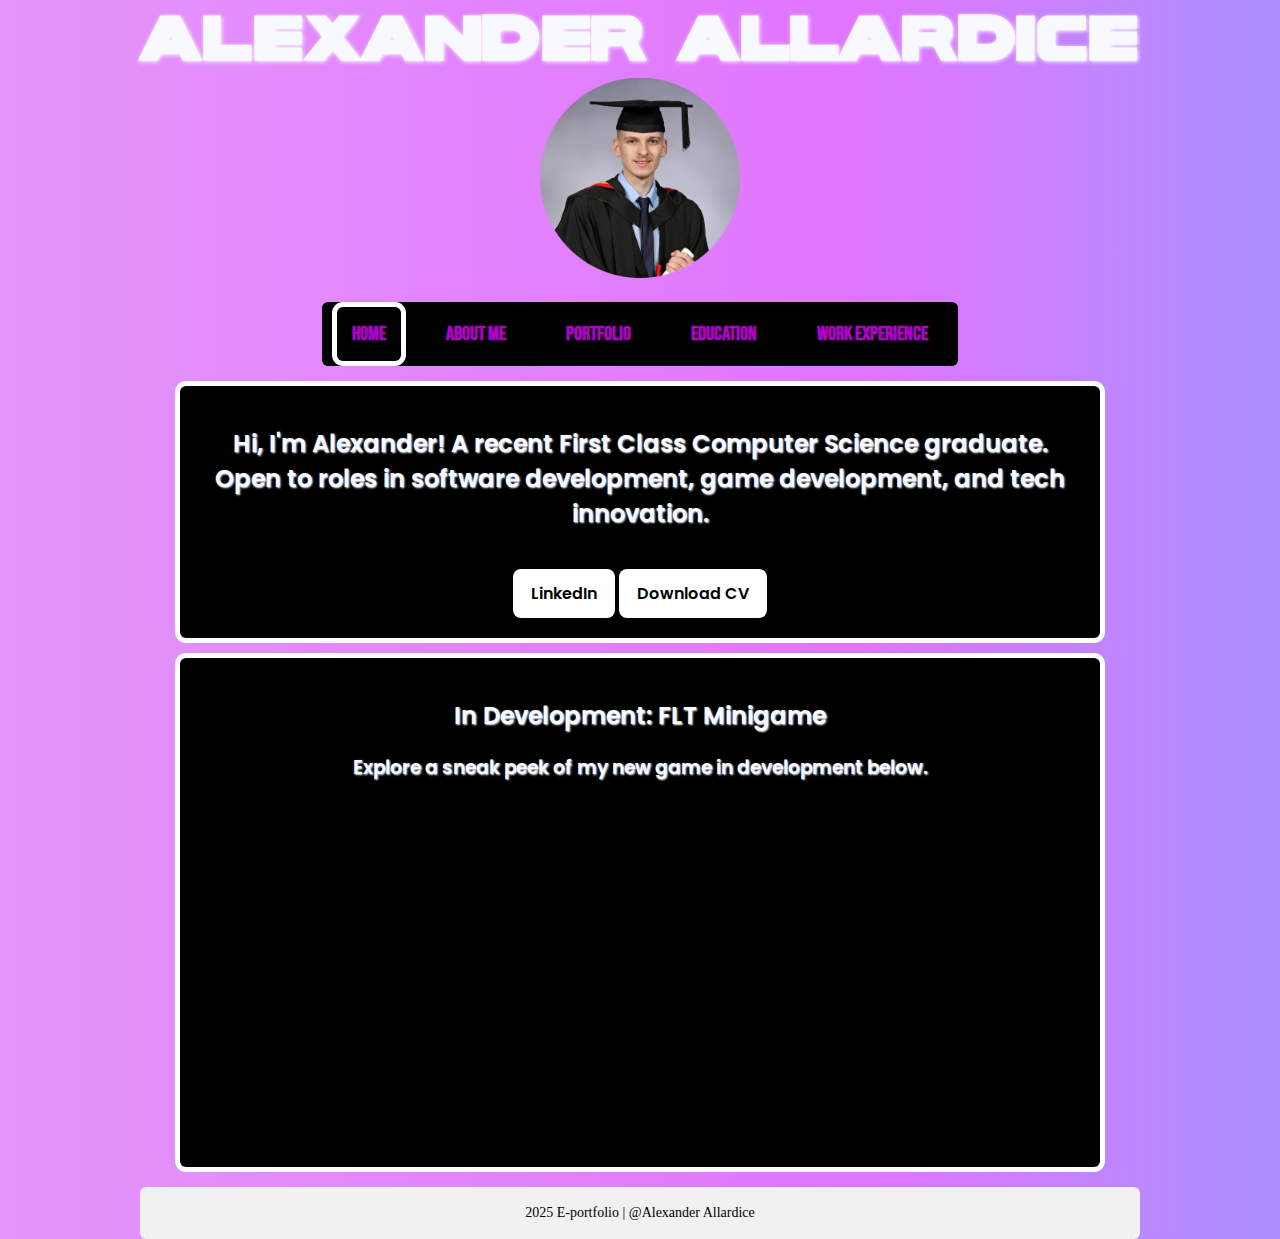
<file: index.html>
<!DOCTYPE html>
<html lang="en">

<head>
    <meta charset="UTF-8">
    <title>Alexander Allardice E-Portfolio</title>
    <link rel="stylesheet" href="Stylesheet.css">
    <link rel="icon" href="Images/Icon/WebIcon.png">
</head>

<body>
<div class="container">
    <div class="header">
        <div class="name">ALEXANDER ALLARDICE</div>
        <div class="pic">
            <img src="Images/pfp.png">
        </div>
    </div>
    <nav class="navbar">
        <a href="index.html" class="navlink" style="border-radius: 6px; box-shadow: 0 0 0 5px white">Home</a>
        <a href="AboutMe.html" class="navlink">About Me</a>
        <a href="Portfolio.html" class="navlink">Portfolio</a>
        <a href="Education.html" class="navlink">Education</a>
        <a href="WorkExperience.html" class="navlink">Work Experience</a>
    </nav>

    <div class="pagecontent">
        <h2>Hi, I'm Alexander! A recent First Class Computer Science graduate. Open to roles in software development, game development, and tech innovation.</h2>
        <a href="https://www.linkedin.com/in/alexanderallardice/" target=”_blank” class="cvdownload">LinkedIn</a>
        <a href="Alexander_Allardice_CV.pdf" download="Alexander_Allardice_CV" class="cvdownload">Download CV</a>
    </div>

    <div class="pagecontent">
        <h2>In Development: FLT Minigame</h2>
        <h3>Explore a sneak peek of my new game in development below.</h3>
        <br>
        <iframe width="560" height="315" src="https://www.youtube.com/embed/OJ-XR-qUQPA?si=rbwybnzhHBbkUXh7" title="YouTube video player" frameborder="0" allow="accelerometer; autoplay; clipboard-write; encrypted-media; gyroscope; picture-in-picture; web-share" referrerpolicy="strict-origin-when-cross-origin" allowfullscreen></iframe>
    </div>

    <footer>
        <p>2025 E-portfolio | @Alexander Allardice</p>
    </footer>
</div>


</body>
</html>
</file>
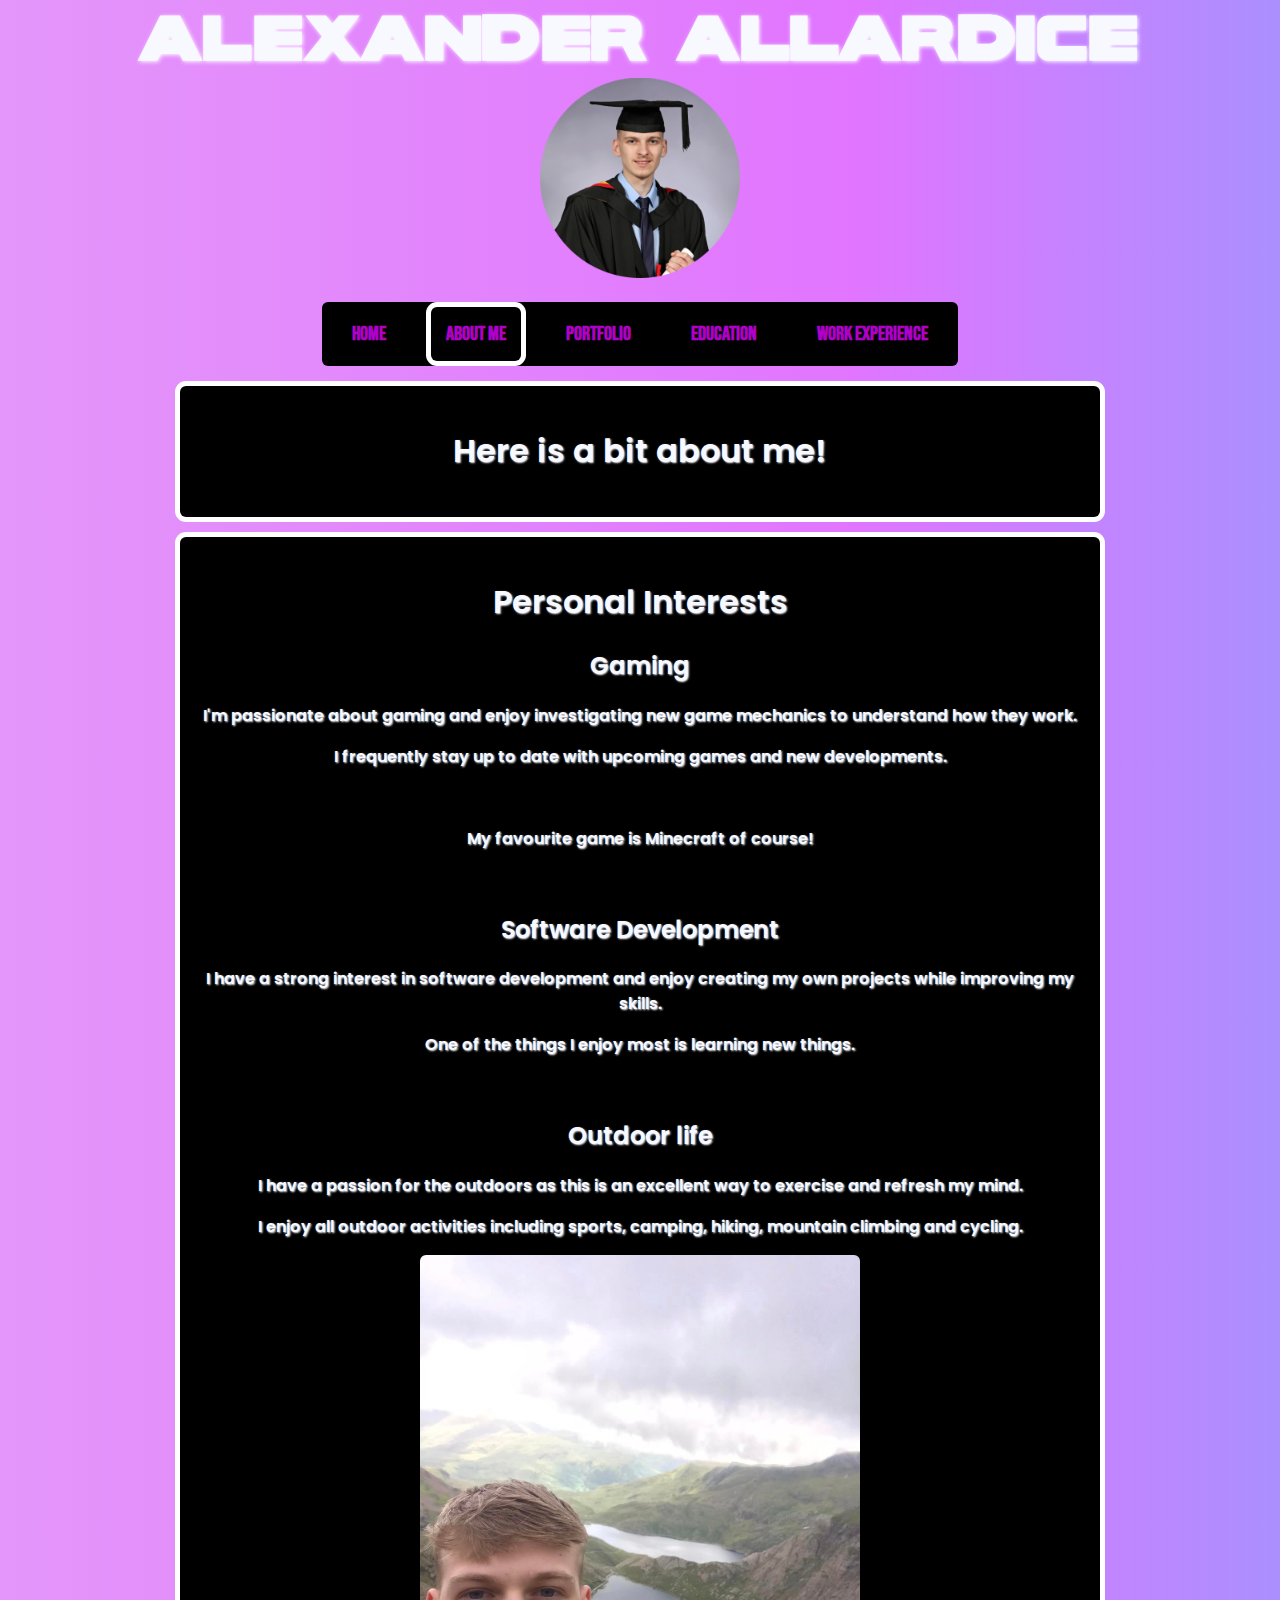
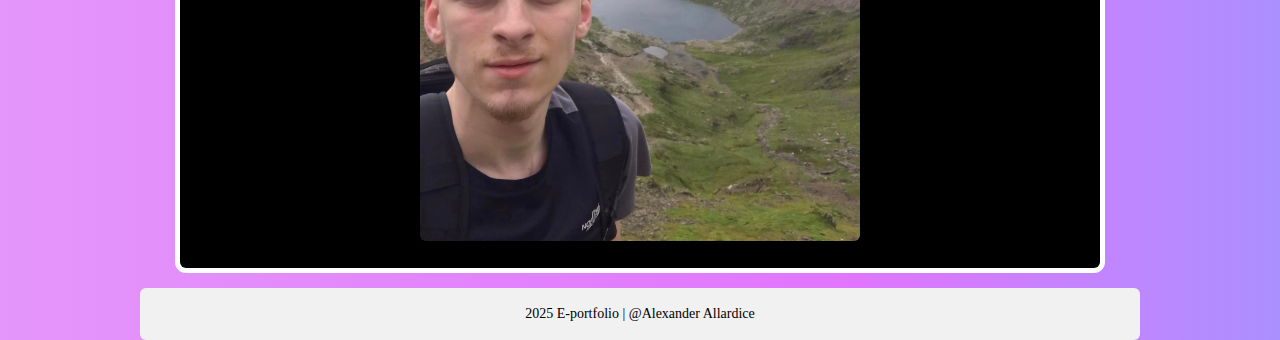
<file: AboutMe.html>
<!DOCTYPE html>
<html lang="en">

<head>
    <meta charset="UTF-8">
    <title>Alexander Allardice About Me</title>
    <link rel="stylesheet" href="Stylesheet.css">
    <link rel="icon" href="Images/Icon/WebIcon.png">
</head>

<body>
<div class="container">
    <div class="header">
        <div class="name">ALEXANDER ALLARDICE</div>
        <div class="pic">
            <img src="Images/pfp.png">
        </div>
    </div>
    <nav class="navbar">
        <a href="index.html" class="navlink">Home</a>
        <a href="AboutMe.html" class="navlink" style="border-radius: 6px; box-shadow: 0 0 0 5px white">About Me</a>
        <a href="Portfolio.html" class="navlink">Portfolio</a>
        <a href="Education.html" class="navlink">Education</a>
        <a href="WorkExperience.html" class="navlink">Work Experience</a>
    </nav>

    <div class="pagecontent">
        <h1>Here is a bit about me!</h1>
    </div>

    <div class="pagecontent">
        <h1>Personal Interests</h1>
        <h2>Gaming</h2>
        <p>I'm passionate about gaming and enjoy investigating new game mechanics to understand how they work.</p>
        <p>I frequently stay up to date with upcoming games and new developments.</p>
        <br>
        <p>My favourite game is Minecraft of course!</p>

        <br>

        <h2>Software Development</h2>
        <p>I have a strong interest in software development and enjoy creating my own projects while improving my skills.</p>
        <p>One of the things I enjoy most is learning new things.</p>

        <br>

        <h2>Outdoor life</h2>
        <p>I have a passion for the outdoors as this is an excellent way to exercise and refresh my mind.</p>
        <p>I enjoy all outdoor activities including sports, camping, hiking, mountain climbing and cycling.</p>

        <div class="ContentImages">
            <img src="Images/About/Snowdon.jpg" style="max-width: 50%">
        </div>

    </div>
    <footer>
        <p>2025 E-portfolio | @Alexander Allardice</p>
    </footer>
</div>
</body>
</html>
</file>
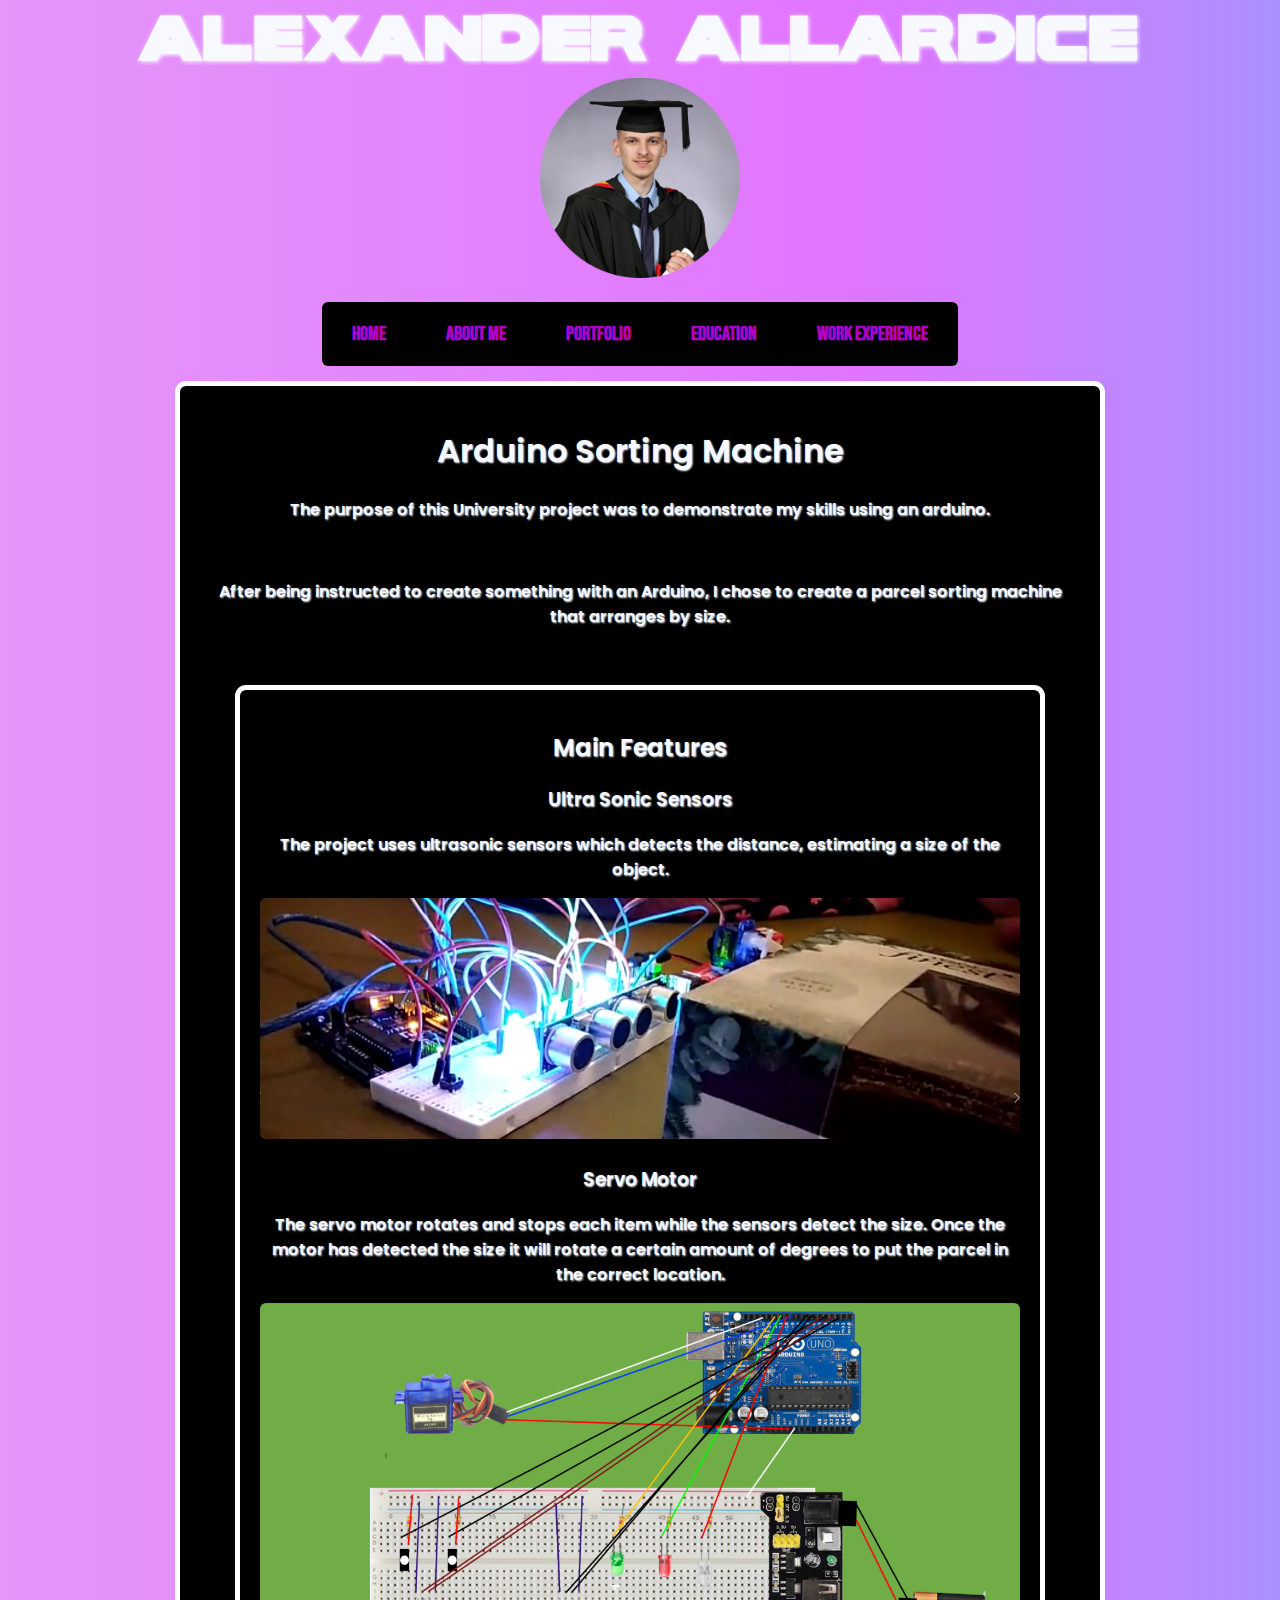
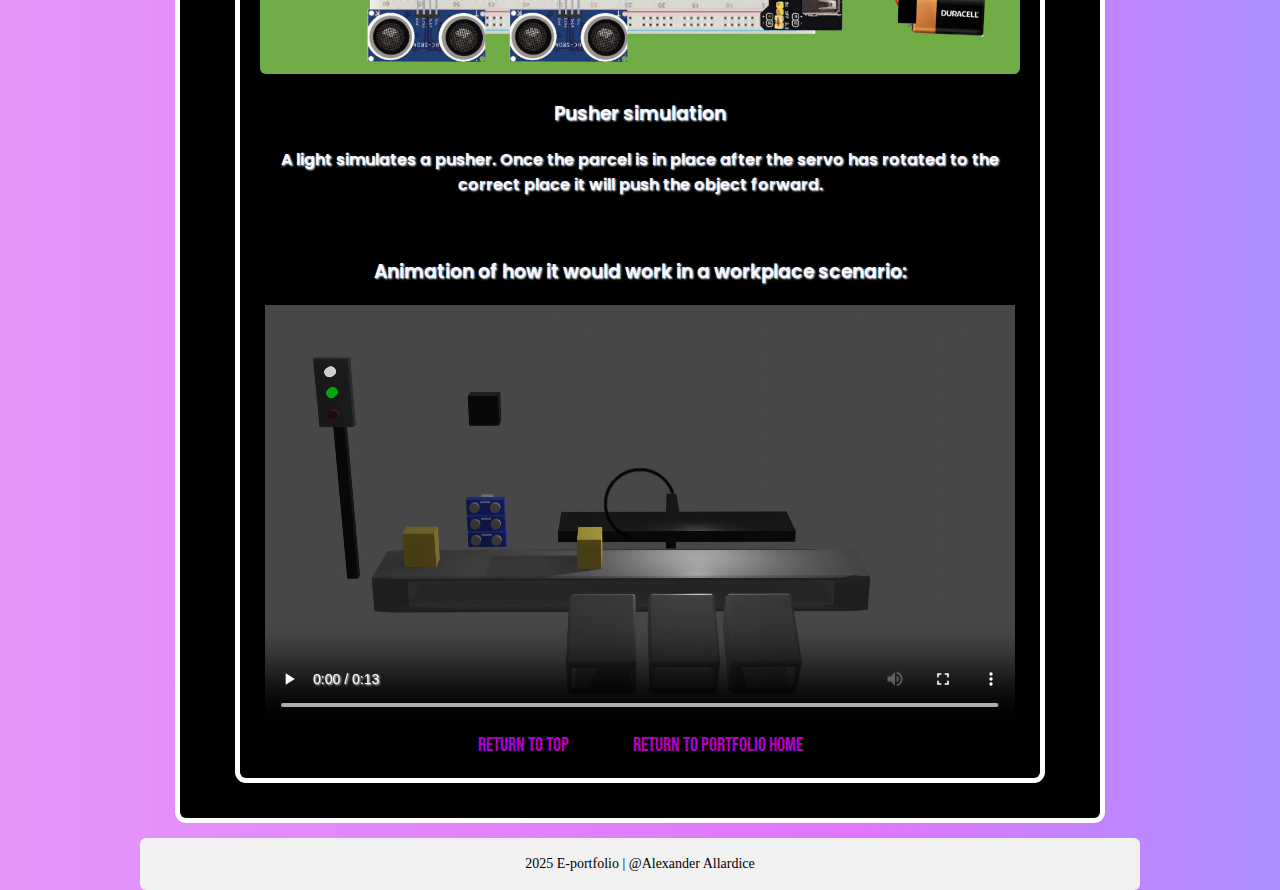
<file: Arduino Sorting Machine.html>
<!DOCTYPE html>
<html lang="en">

<head>
    <meta charset="UTF-8">
    <title>Alexander Allardice Portfolio</title>
    <link rel="stylesheet" href="Stylesheet.css">
    <link rel="icon" href="Images/Icon/WebIcon.png">
</head>

<body>
<div class="container">
    <div class="header">
        <div class="name">ALEXANDER ALLARDICE</div>
        <div class="pic">
            <img src="Images/pfp.png">
        </div>
    </div>
    <nav class="navbar">
        <a href="index.html" class="navlink">Home</a>
        <a href="AboutMe.html" class="navlink">About Me</a>
        <a href="Portfolio.html" class="navlink">Portfolio</a>
        <a href="Education.html" class="navlink">Education</a>
        <a href="WorkExperience.html" class="navlink">Work Experience</a>
    </nav>

    <div class="pagecontent">
        <h1 id="Arduino">Arduino Sorting Machine</h1>
        <h2></h2>
        <p>The purpose of this University project was to demonstrate my skills using an arduino.</p>
        <br>
        <p>After being instructed to create something with an Arduino, I chose to create a parcel sorting machine that arranges by size.</p>
        <br>

        <div class="pagecontent">
            <h2>Main Features</h2>
            <h3>Ultra Sonic Sensors</h3>
            <p>The project uses ultrasonic sensors which detects the distance, estimating a size of the object.</p>

            <div class="ContentImages">
                <img src="Images/Projects/ArduinoPreview.png">
            </div>

            <h3>Servo Motor</h3>
            <p>The servo motor rotates and stops each item while the sensors detect the size. Once the motor has detected the size it will rotate a certain amount of degrees to put the parcel in the correct location.</p>

            <div class="ContentImages">
                <img src="Images/Projects/ArduinoSchematic.png">
            </div>

            <h3>Pusher simulation</h3>
            <p>A light simulates a pusher. Once the parcel is in place after the servo has rotated to the correct place it will push the object forward.</p>

            <br>
            <h3>Animation of how it would work in a workplace scenario:</h3>
            <video width="750" height="auto" controls>
                <source src="Videos/ArduinoAnimation.mp4" type="video/mp4">
            </video>

        <a href="#Top" class="navlink" style="text-shadow: none">Return to top</a>
        <a href="Portfolio.html" class="navlink" style="text-shadow: none">Return to portfolio home</a>
        </div>
    </div>
    <footer>
        <p>2025 E-portfolio | @Alexander Allardice</p>
    </footer>
</div>


</body>
</html>
</file>
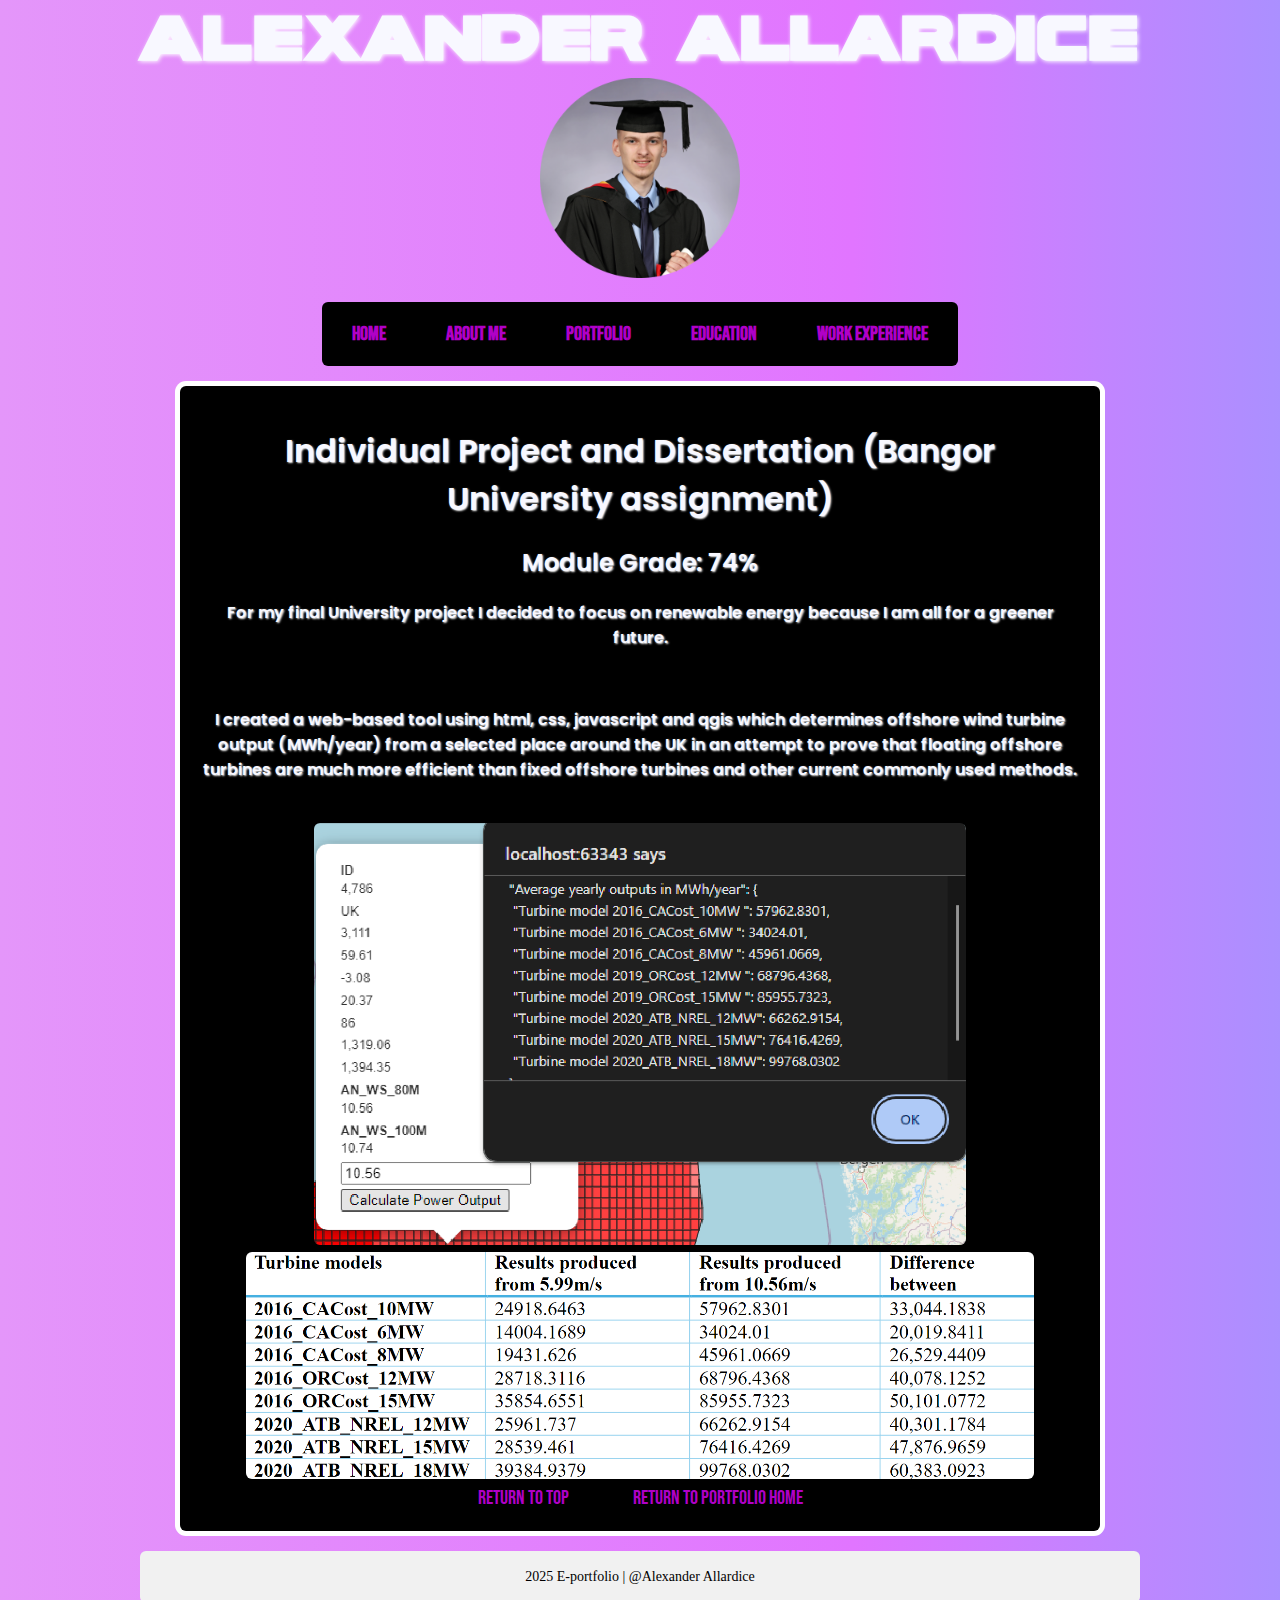
<file: Dissertation.html>
<!DOCTYPE html>
<html lang="en">

<head>
    <meta charset="UTF-8">
    <title>Alexander Allardice Portfolio</title>
    <link rel="stylesheet" href="Stylesheet.css">
    <link rel="icon" href="Images/Icon/WebIcon.png">
</head>

<body>
<div class="container">
    <div class="header">
        <div class="name">ALEXANDER ALLARDICE</div>
        <div class="pic">
            <img src="Images/pfp.png">
        </div>
    </div>
    <nav class="navbar">
        <a href="index.html" class="navlink">Home</a>
        <a href="AboutMe.html" class="navlink">About Me</a>
        <a href="Portfolio.html" class="navlink">Portfolio</a>
        <a href="Education.html" class="navlink">Education</a>
        <a href="WorkExperience.html" class="navlink">Work Experience</a>
    </nav>

    <div class="pagecontent">
        <h1 id="Dissertation">Individual Project and Dissertation (Bangor University assignment)</h1>
        <h2>Module Grade: 74%</h2>
        <p>For my final University project I decided to focus on renewable energy because I am all for a greener future.</p>
        <br>
        <p>I created a web-based tool using html, css, javascript and qgis which determines offshore wind turbine output (MWh/year) from a selected place around the UK in an attempt
            to prove that floating offshore turbines are much more efficient than fixed offshore turbines and other current commonly used
            methods.</p>
        <br>

        <div class="ContentImages">
            <img src="Images/Projects/DissertationSample.png">
            <img src="Images/Projects/TurbineTable.png">
        </div>
        <a href="#Top" class="navlink" style="text-shadow: none">Return to top</a>
        <a href="Portfolio.html" class="navlink" style="text-shadow: none">Return to portfolio home</a>
    </div>

    <footer>
        <p>2025 E-portfolio | @Alexander Allardice</p>
    </footer>
</div>


</body>
</html>
</file>
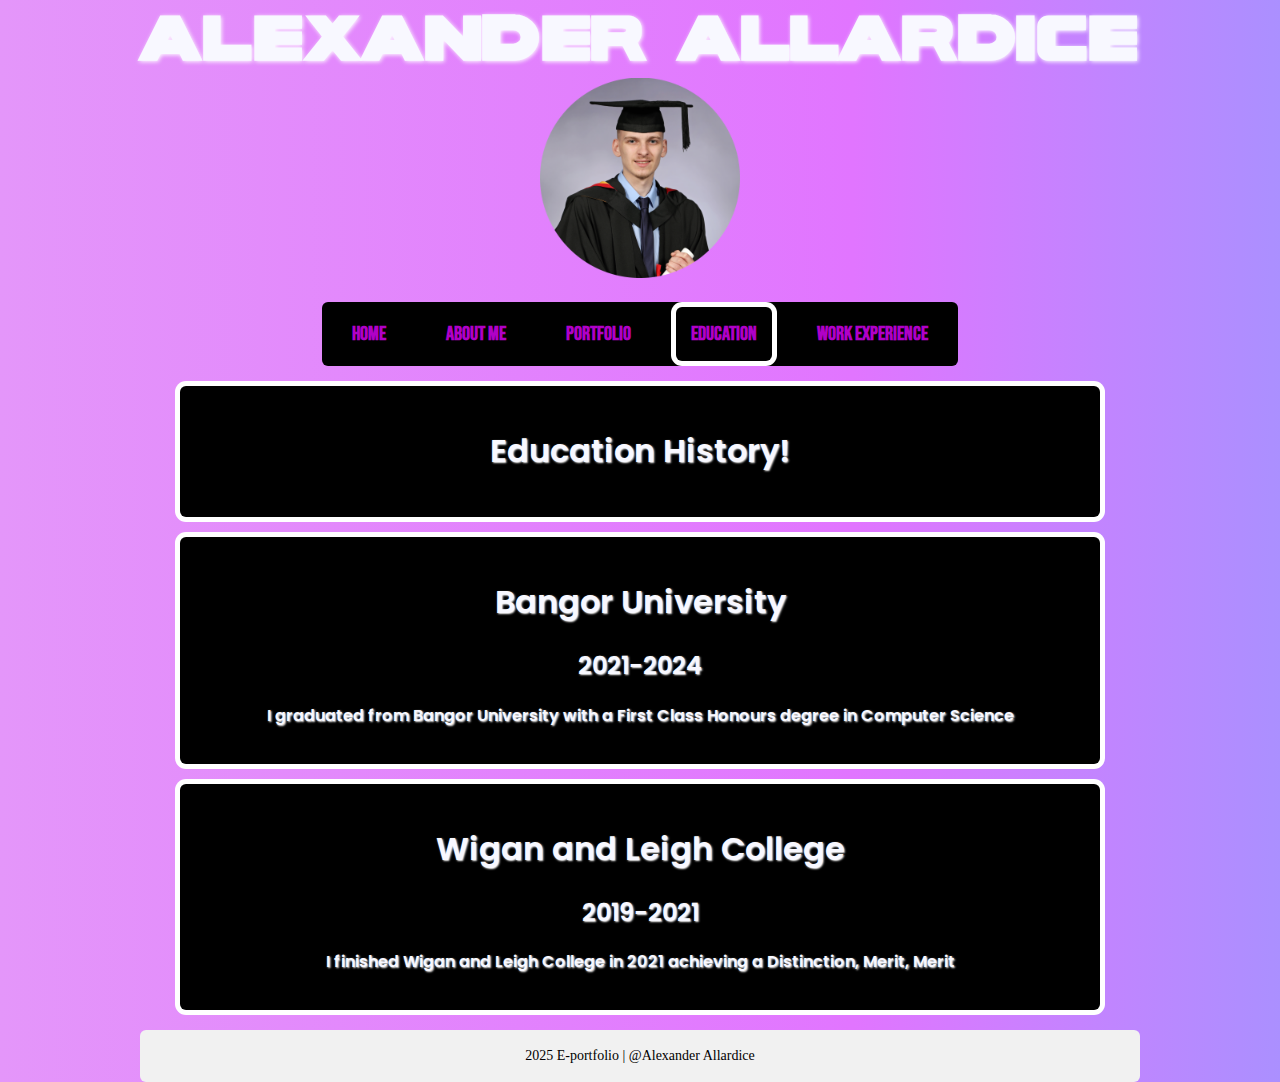
<file: Education.html>
<!DOCTYPE html>
<html lang="en">

<head>
    <meta charset="UTF-8">
    <title>Alexander Allardice Education</title>
    <link rel="stylesheet" href="Stylesheet.css">
    <link rel="icon" href="Images/Icon/WebIcon.png">
</head>

<body>
<div class="container">
    <div class="header">
        <div class="name">ALEXANDER ALLARDICE</div>
        <div class="pic">
            <img src="Images/pfp.png">
        </div>
    </div>
    <nav class="navbar">
        <a href="index.html" class="navlink">Home</a>
        <a href="AboutMe.html" class="navlink">About Me</a>
        <a href="Portfolio.html" class="navlink">Portfolio</a>
        <a href="Education.html" class="navlink" style="border-radius: 6px; box-shadow: 0 0 0 5px white">Education</a>
        <a href="WorkExperience.html" class="navlink">Work Experience</a>
    </nav>

    <div class="pagecontent">
        <h1>Education History!</h1>
    </div>

    <div class="pagecontent">
        <div class = education>
            <h1>Bangor University</h1>
            <h2>2021-2024</h2>
            <p>I graduated from Bangor University with a First Class Honours degree in Computer Science</p>
        </div>

    </div>

    <div class="pagecontent">
            <h1>Wigan and Leigh College</h1>
            <h2>2019-2021</h2>
            <p>I finished Wigan and Leigh College in 2021 achieving a Distinction, Merit, Merit</p>
    </div>

    <footer>
        <p>2025 E-portfolio | @Alexander Allardice</p>
    </footer>
</div>
</body>
</html>
</file>
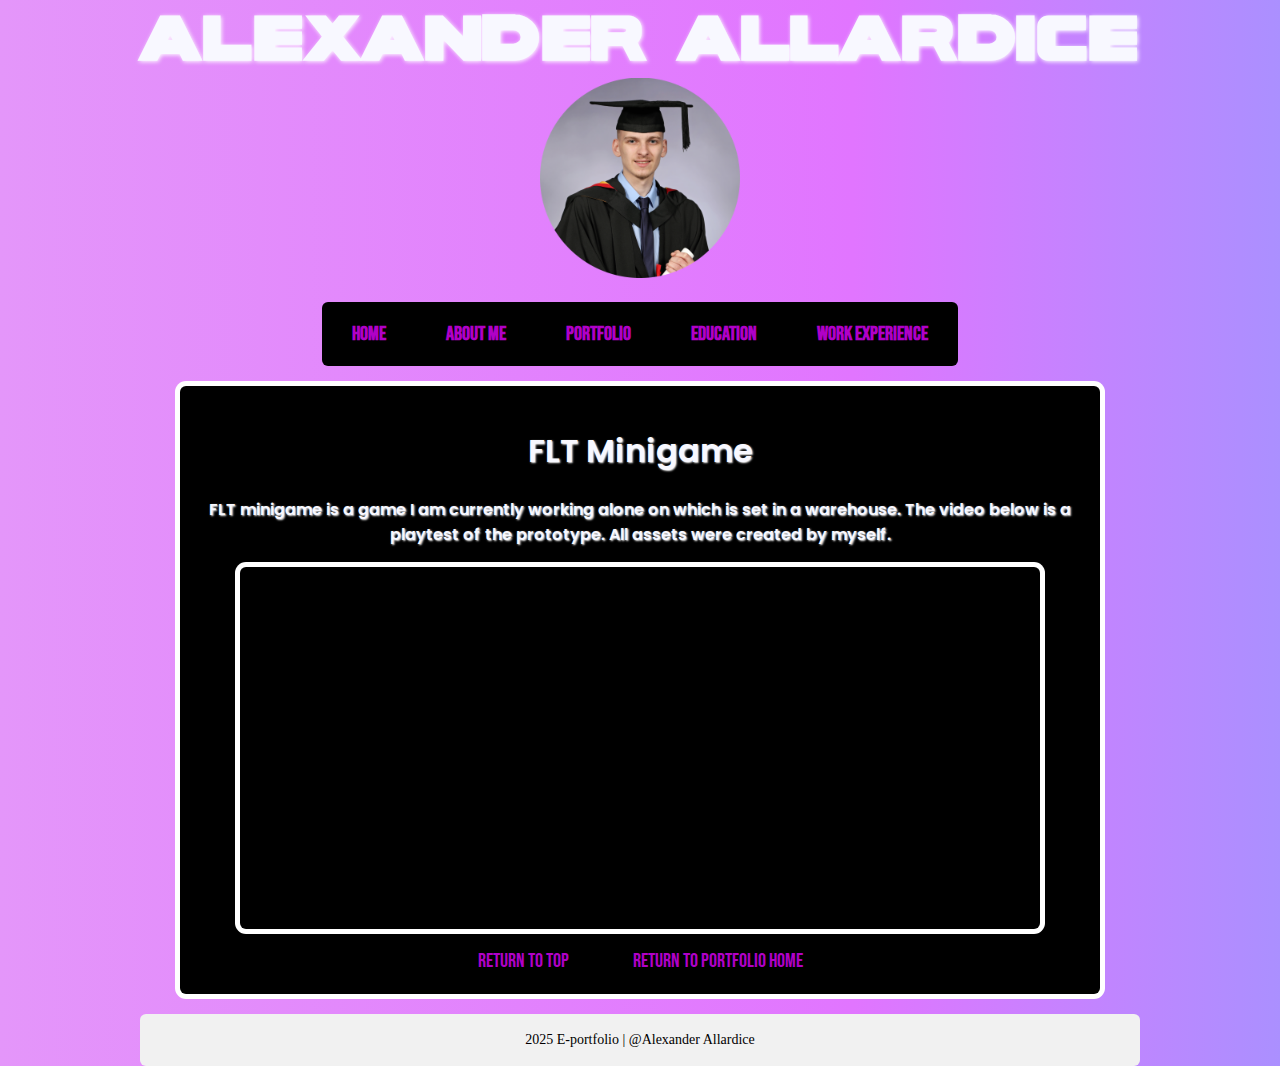
<file: FLT Minigame.html>
<!DOCTYPE html>
<html lang="en">

<head>
    <meta charset="UTF-8">
    <title>Alexander Allardice Portfolio</title>
    <link rel="stylesheet" href="Stylesheet.css">
    <link rel="icon" href="Images/Icon/WebIcon.png">
</head>

<body>
<div class="container">
    <div class="header">
        <div class="name">ALEXANDER ALLARDICE</div>
        <div class="pic">
            <img src="Images/pfp.png">
        </div>
    </div>
    <nav class="navbar">
        <a href="index.html" class="navlink">Home</a>
        <a href="AboutMe.html" class="navlink">About Me</a>
        <a href="Portfolio.html" class="navlink">Portfolio</a>
        <a href="Education.html" class="navlink">Education</a>
        <a href="WorkExperience.html" class="navlink">Work Experience</a>
    </nav>

    <div class="pagecontent">
        <h1>FLT Minigame</h1>
        <h2></h2>
        <p>FLT minigame is a game I am currently working alone on which is set in a warehouse. The video below is a playtest of the prototype. All assets were created by myself.</p>
        <div class="pagecontent">
            <iframe width="560" height="315" src="https://www.youtube.com/embed/OJ-XR-qUQPA?si=rbwybnzhHBbkUXh7" title="YouTube video player" frameborder="0" allow="accelerometer; autoplay; clipboard-write; encrypted-media; gyroscope; picture-in-picture; web-share" referrerpolicy="strict-origin-when-cross-origin" allowfullscreen></iframe>
        </div>
        <a href="#Top" class="navlink" style="text-shadow: none">Return to top</a>
        <a href="Portfolio.html" class="navlink" style="text-shadow: none">Return to portfolio home</a>
    </div>

    <footer>
        <p>2025 E-portfolio | @Alexander Allardice</p>
    </footer>
</div>


</body>
</html>
</file>
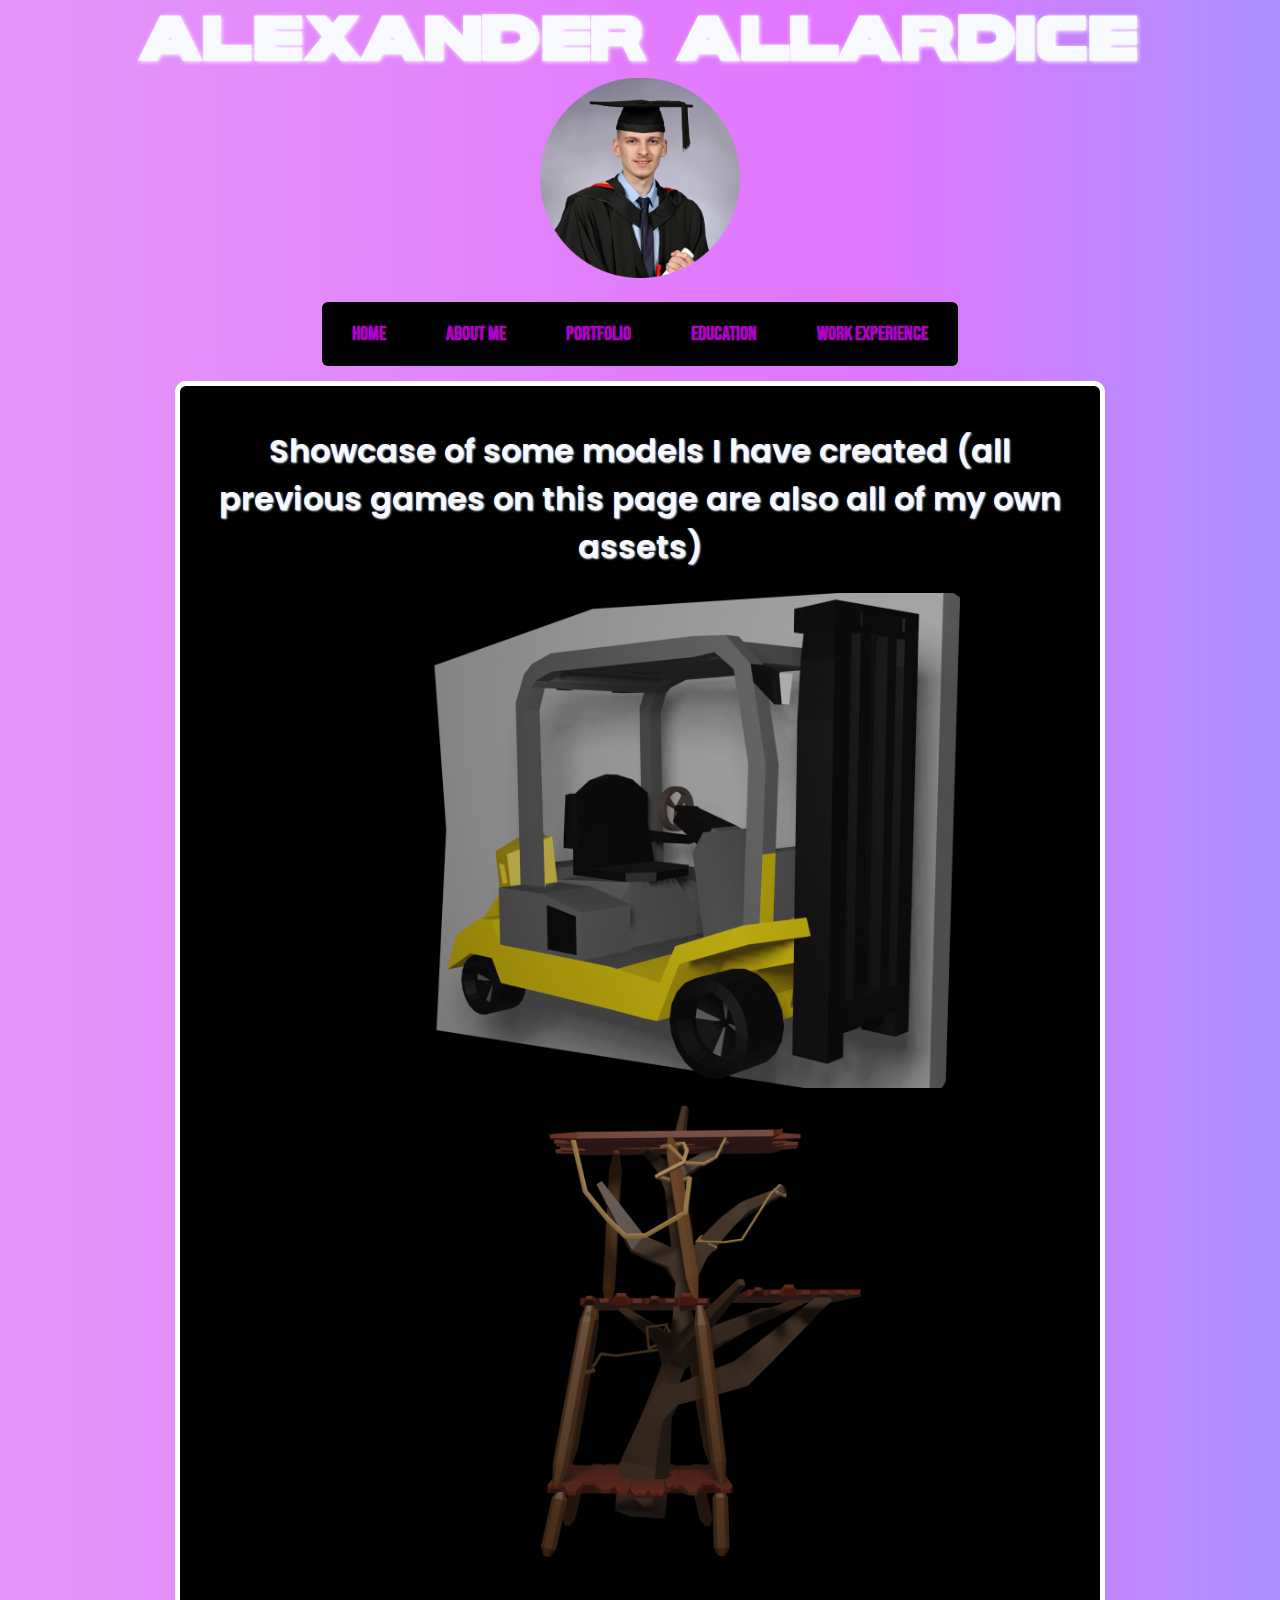
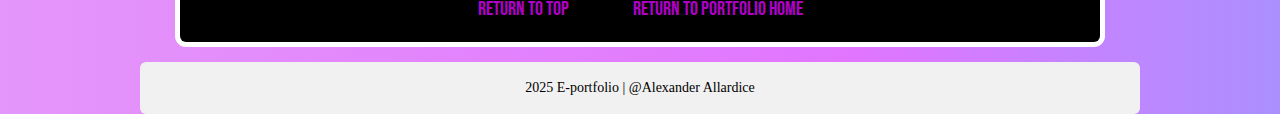
<file: Models.html>
<!DOCTYPE html>
<html lang="en">

<head>
    <meta charset="UTF-8">
    <title>Alexander Allardice Portfolio</title>
    <link rel="stylesheet" href="Stylesheet.css">
    <link rel="icon" href="Images/Icon/WebIcon.png">
</head>

<body>
<div class="container">
    <div class="header">
        <div class="name">ALEXANDER ALLARDICE</div>
        <div class="pic">
            <img src="Images/pfp.png">
        </div>
    </div>
    <nav class="navbar">
        <a href="index.html" class="navlink">Home</a>
        <a href="AboutMe.html" class="navlink">About Me</a>
        <a href="Portfolio.html" class="navlink">Portfolio</a>
        <a href="Education.html" class="navlink">Education</a>
        <a href="WorkExperience.html" class="navlink">Work Experience</a>
    </nav>

    <div class="pagecontent">
        <h1 id="Models">Showcase of some models I have created (all previous games on this page are also all of my own assets)</h1>

        <div class="ContentImages">
            <img src="Images/Models/Forklift.png">
            <img src="Images/Models/Treehouse.png">
        </div>
        <a href="#Top" class="navlink" style="text-shadow: none">Return to top</a>
        <a href="Portfolio.html" class="navlink" style="text-shadow: none">Return to portfolio home</a>
    </div>
    <footer>
        <p>2025 E-portfolio | @Alexander Allardice</p>
    </footer>
</div>


</body>
</html>
</file>
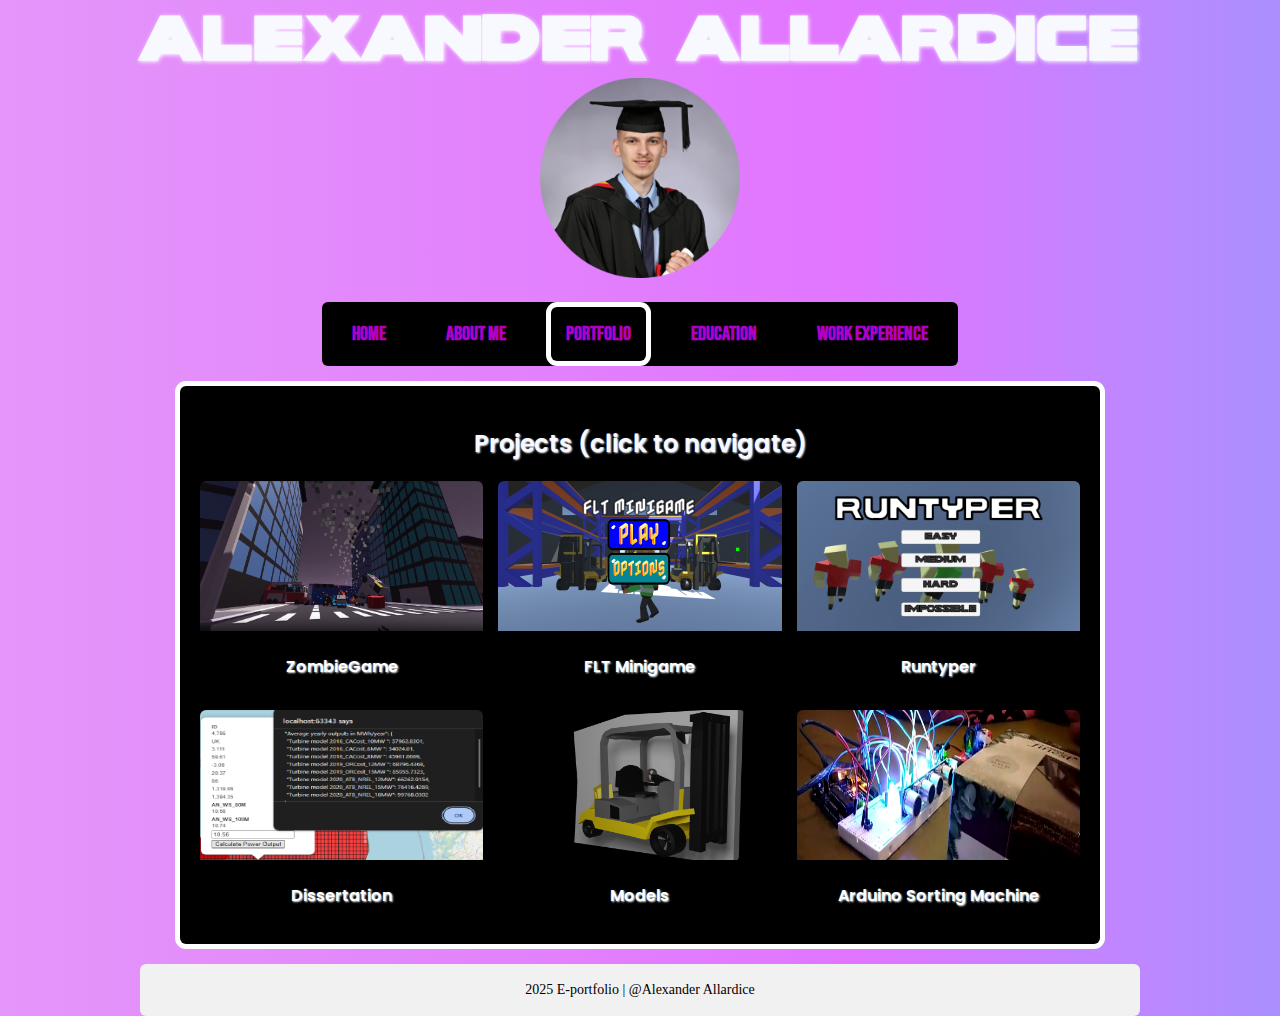
<file: Portfolio.html>
<!DOCTYPE html>
<html lang="en">

<head>
    <meta charset="UTF-8">
    <title>Alexander Allardice Portfolio</title>
    <link rel="stylesheet" href="Stylesheet.css">
    <link rel="icon" href="Images/Icon/WebIcon.png">
</head>

<body>
<div class="container">
    <div class="header">
        <div class="name">ALEXANDER ALLARDICE</div>
        <div class="pic">
            <img src="Images/pfp.png">
        </div>
    </div>
    <nav class="navbar">
        <a href="index.html" class="navlink">Home</a>
        <a href="AboutMe.html" class="navlink">About Me</a>
        <a href="Portfolio.html" class="navlink" style="border-radius: 6px; box-shadow: 0 0 0 5px white">Portfolio</a>
        <a href="Education.html" class="navlink">Education</a>
        <a href="WorkExperience.html" class="navlink">Work Experience</a>
    </nav>


    <div class="pagecontent" id="Top">
        <h2>Projects (click to navigate)</h2>
            <div class="Game-Grid-Container">
                <a href="ZombieGame.html" class="Game-Grid-Item">
                    <img src="Images/Games/ZombieGameParticles.png">
                    <p>ZombieGame</p>
                </a>
                <a href="FLT%20Minigame.html" class="Game-Grid-Item">
                    <img src="Images/Games/FLTMinigame.png">
                    <p>FLT Minigame</p>
                </a>
                <a href="Runtyper.html" class="Game-Grid-Item">
                    <img src="Images/Games/RuntyperHomescreen.png">
                    <p>Runtyper</p>
                </a>
                <a href="Dissertation.html" class="Game-Grid-Item">
                    <img src="Images/Projects/DissertationSample.png">
                    <p>Dissertation</p>
                </a>
                <a href="Models.html" class="Game-Grid-Item">
                    <img src="Images/Models/Forklift.png">
                    <p>Models</p>
                </a>
                <a href="Arduino%20Sorting%20Machine.html" class="Game-Grid-Item">
                    <img src="Images/Projects/ArduinoPreview.png">
                    <p>Arduino Sorting Machine</p>
                </a>
            </div>
    </div>
    <footer>
        <p>2025 E-portfolio | @Alexander Allardice</p>
    </footer>
</div>


</body>
</html>
</file>
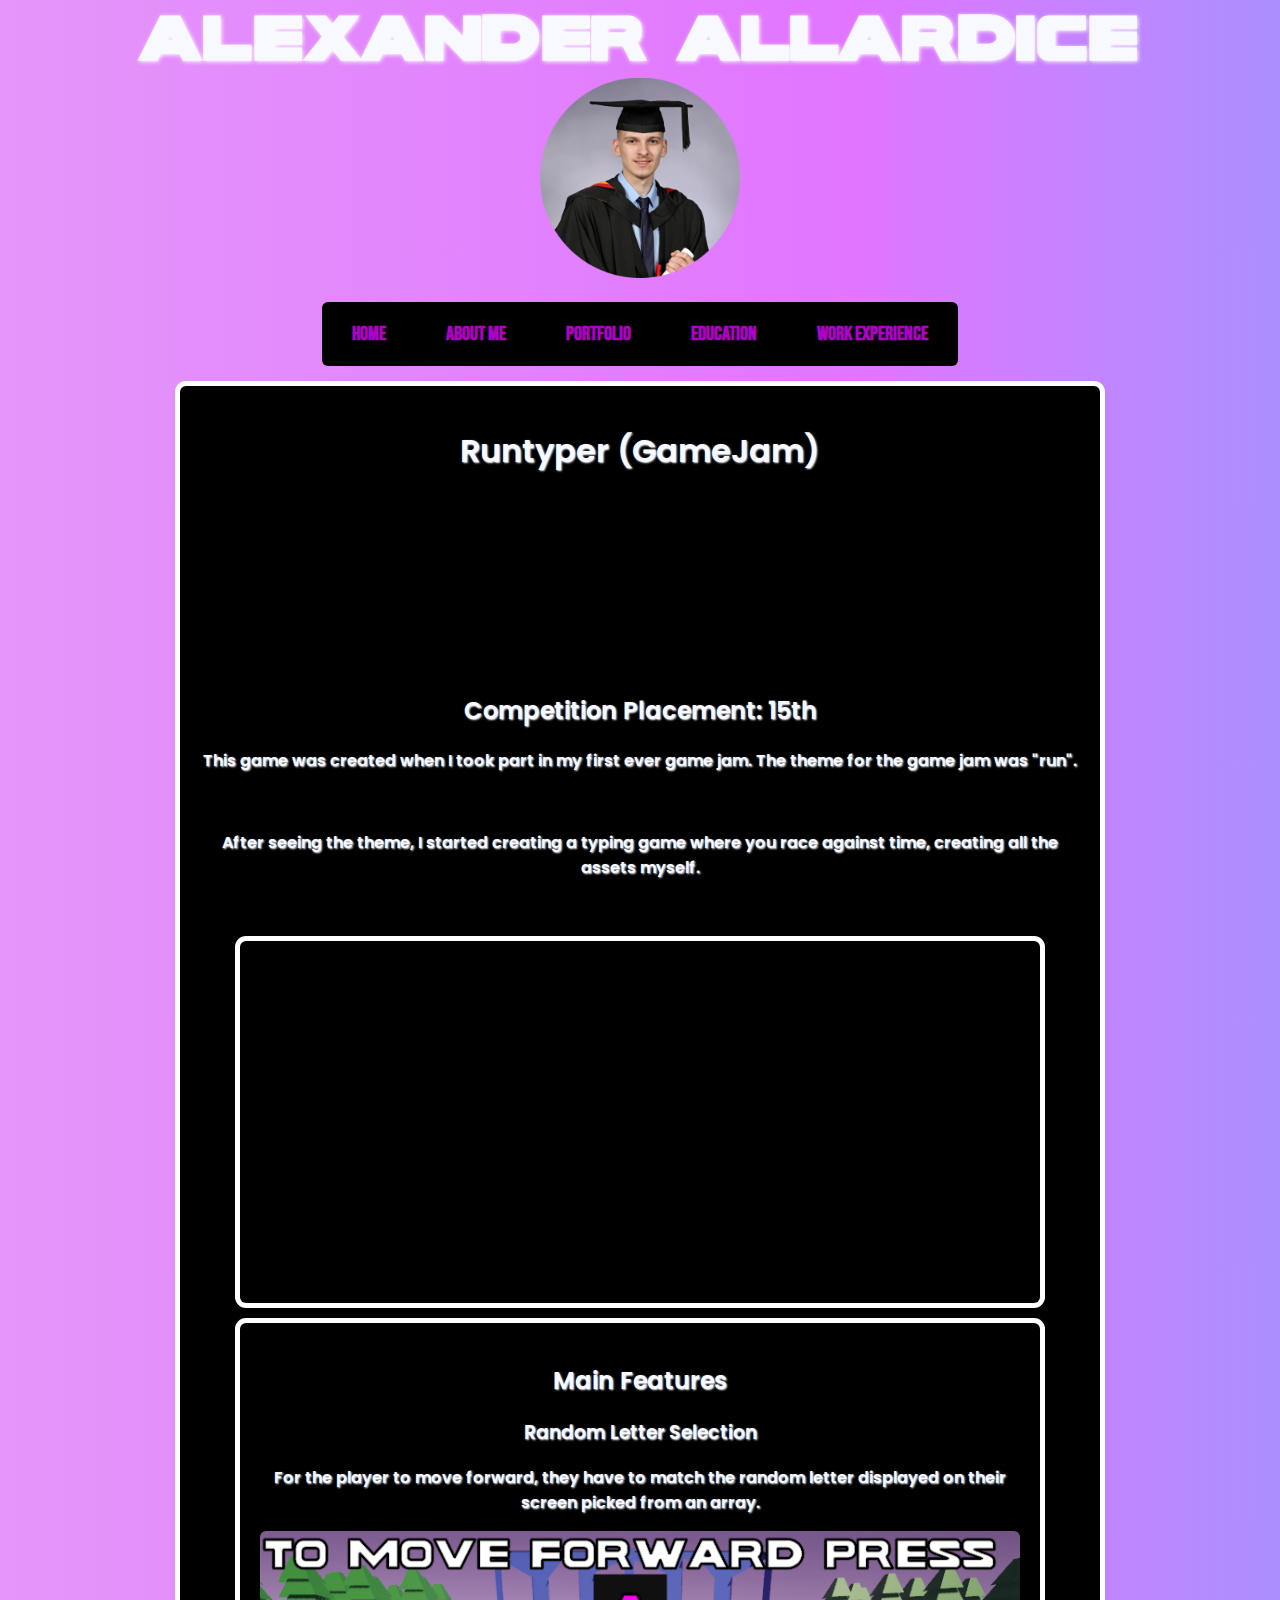
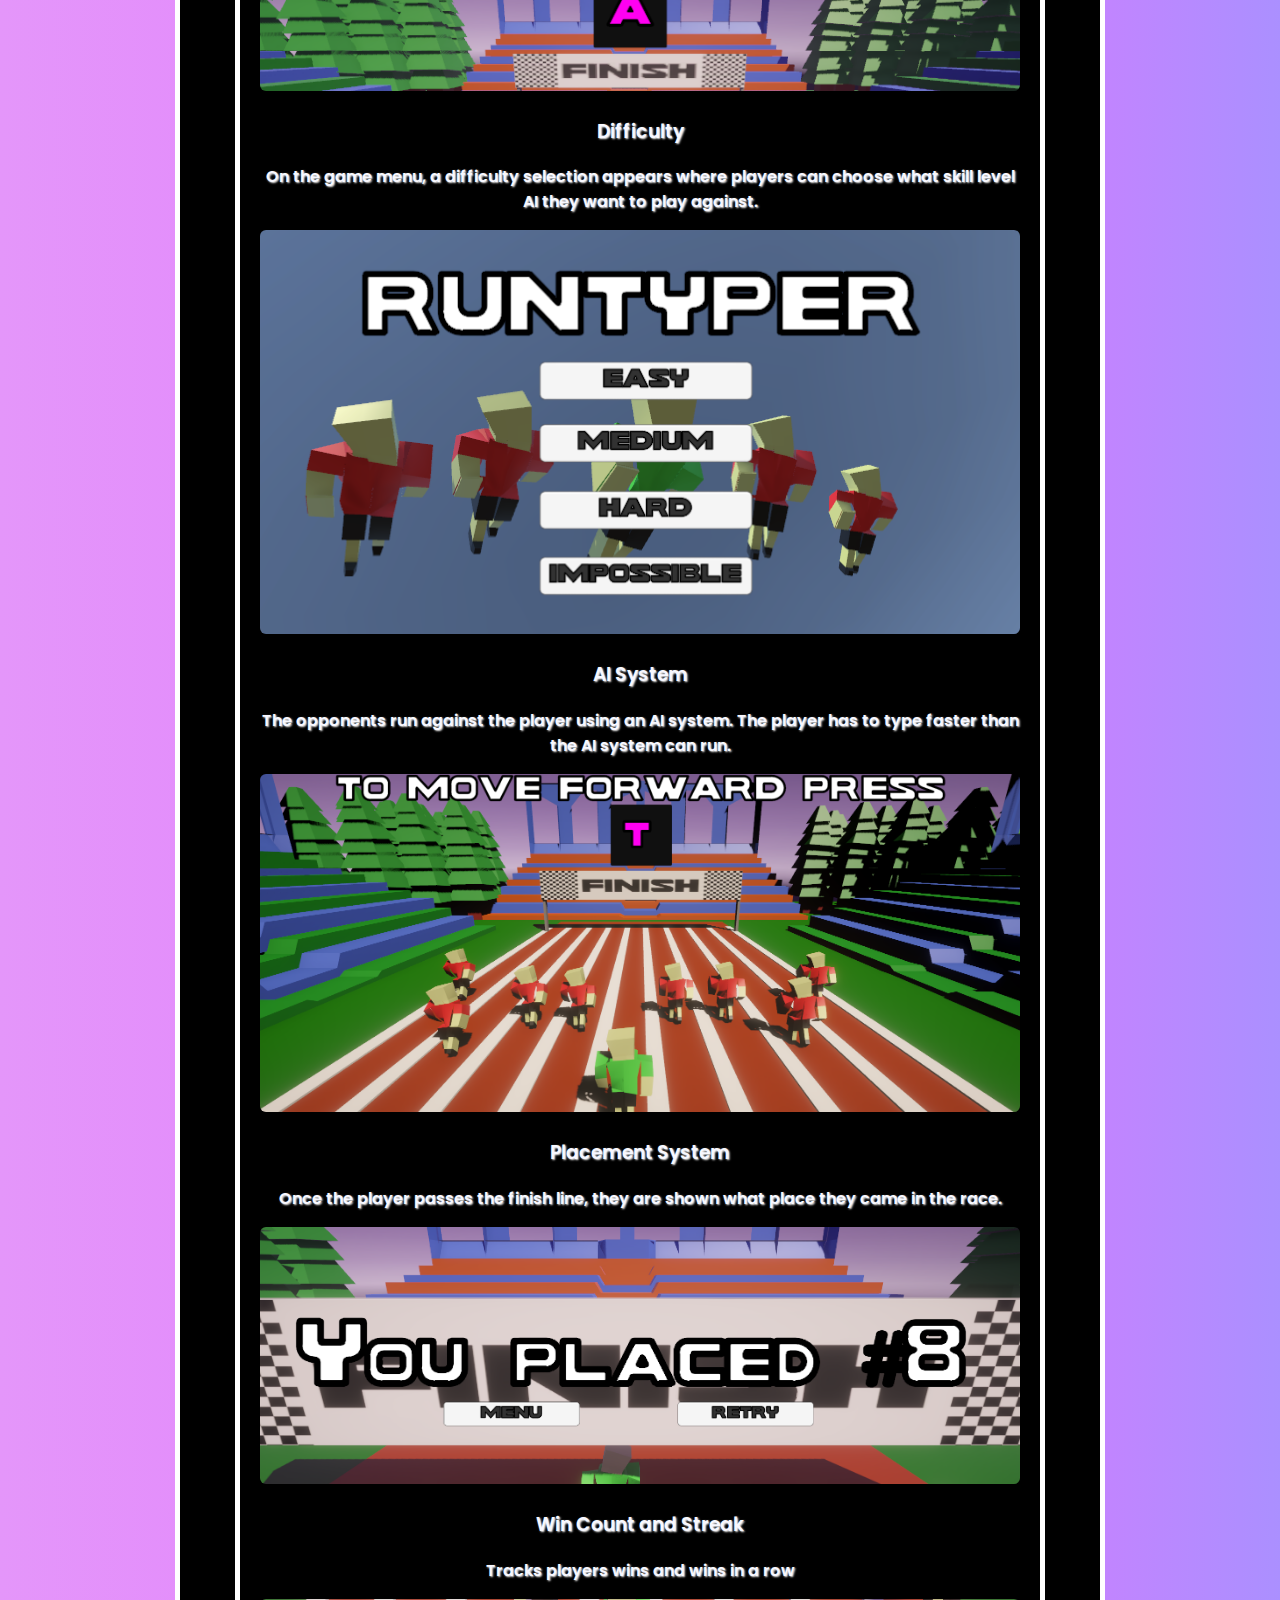
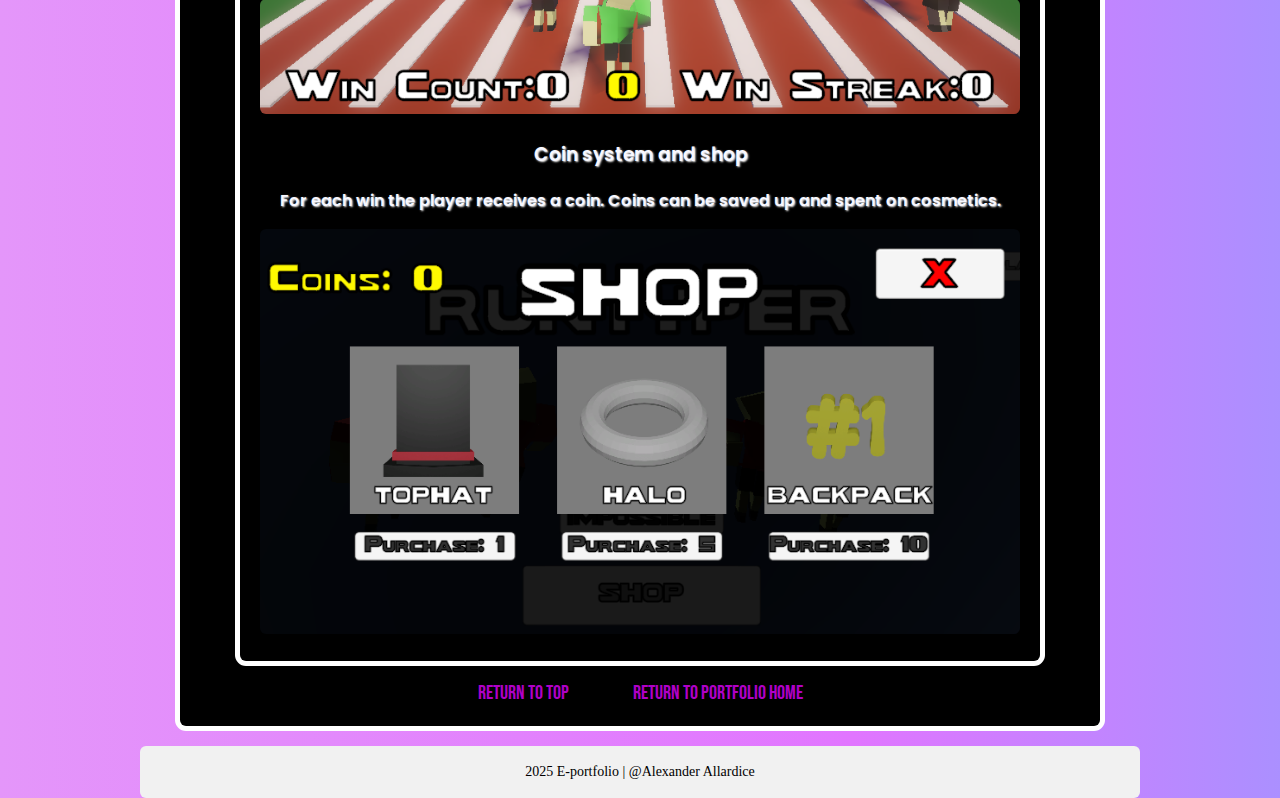
<file: Runtyper.html>
<!DOCTYPE html>
<html lang="en">

<head>
  <meta charset="UTF-8">
  <title>Alexander Allardice Portfolio</title>
  <link rel="stylesheet" href="Stylesheet.css">
  <link rel="icon" href="Images/Icon/WebIcon.png">
</head>

<body>
<div class="container">
  <div class="header">
    <div class="name">ALEXANDER ALLARDICE</div>
    <div class="pic">
      <img src="Images/pfp.png">
    </div>
  </div>
  <nav class="navbar">
    <a href="index.html" class="navlink">Home</a>
    <a href="AboutMe.html" class="navlink">About Me</a>
    <a href="Portfolio.html" class="navlink">Portfolio</a>
    <a href="Education.html" class="navlink">Education</a>
    <a href="WorkExperience.html" class="navlink">Work Experience</a>
  </nav>

  <div class="pagecontent">
    <h1 id="Runtyper">Runtyper (GameJam)</h1>
    <h2></h2>
    <iframe frameborder="0" src="https://itch.io/embed/2924703?border_width=2&amp;border_color=ffffff" width="554" height="169"><a href="https://jellydigger.itch.io/runtyper">RUNTYPER by jellydigger</a></iframe>
    <h2>Competition Placement: 15th</h2>
    <p>This game was created when I took part in my first ever game jam. The theme for the game jam was "run".</p>
    <br>
    <p>After seeing the theme, I started creating a typing game where you race against time, creating all the assets myself.</p>
    <br>
    <div class="pagecontent">
    <iframe width="560" height="315" src="https://www.youtube.com/embed/J12iOVOCzzE?si=kxu16jixne3spfx1" title="YouTube video player" frameborder="0" allow="accelerometer; autoplay; clipboard-write; encrypted-media; gyroscope; picture-in-picture; web-share" referrerpolicy="strict-origin-when-cross-origin" allowfullscreen></iframe>
    </div>
    <div class="pagecontent">
      <h2>Main Features</h2>
      <h3>Random Letter Selection</h3>
      <p>For the player to move forward, they have to match the random letter displayed on their screen picked from an array.</p>

      <div class="ContentImages">
        <img src="Images/Games/RuntyperKey.png">
      </div>
      <h3>Difficulty</h3>
      <p>On the game menu, a difficulty selection appears where players can choose what skill level AI they want to play against.</p>

      <div class="ContentImages">
        <img src="Images/Games/RuntyperHomescreen.png">
      </div>

      <h3>AI System</h3>
      <p>The opponents run against the player using an AI system. The player has to type faster than the AI system can run.</p>

      <div class="ContentImages">
        <img src="Images/Games/RuntyperAI.png">
      </div>

      <h3>Placement System</h3>
      <p>Once the player passes the finish line, they are shown what place they came in the race.</p>

      <div class="ContentImages">
        <img src="Images/Games/RuntyperPlacement.png">
      </div>

      <h3>Win Count and Streak</h3>
      <p>Tracks players wins and wins in a row</p>

      <div class="ContentImages">
        <img src="Images/Games/RuntyperStreak.png">
      </div>

      <h3>Coin system and shop</h3>
      <p>For each win the player receives a coin. Coins can be saved up and spent on cosmetics.</p>

      <div class="ContentImages">
        <img src="Images/Games/RuntyperCoins.png">
      </div>

    </div>
    <a href="#Top" class="navlink" style="text-shadow: none">Return to top</a>
    <a href="Portfolio.html" class="navlink" style="text-shadow: none">Return to portfolio home</a>
  </div>

  <footer>
    <p>2025 E-portfolio | @Alexander Allardice</p>
  </footer>
</div>


</body>
</html>
</file>
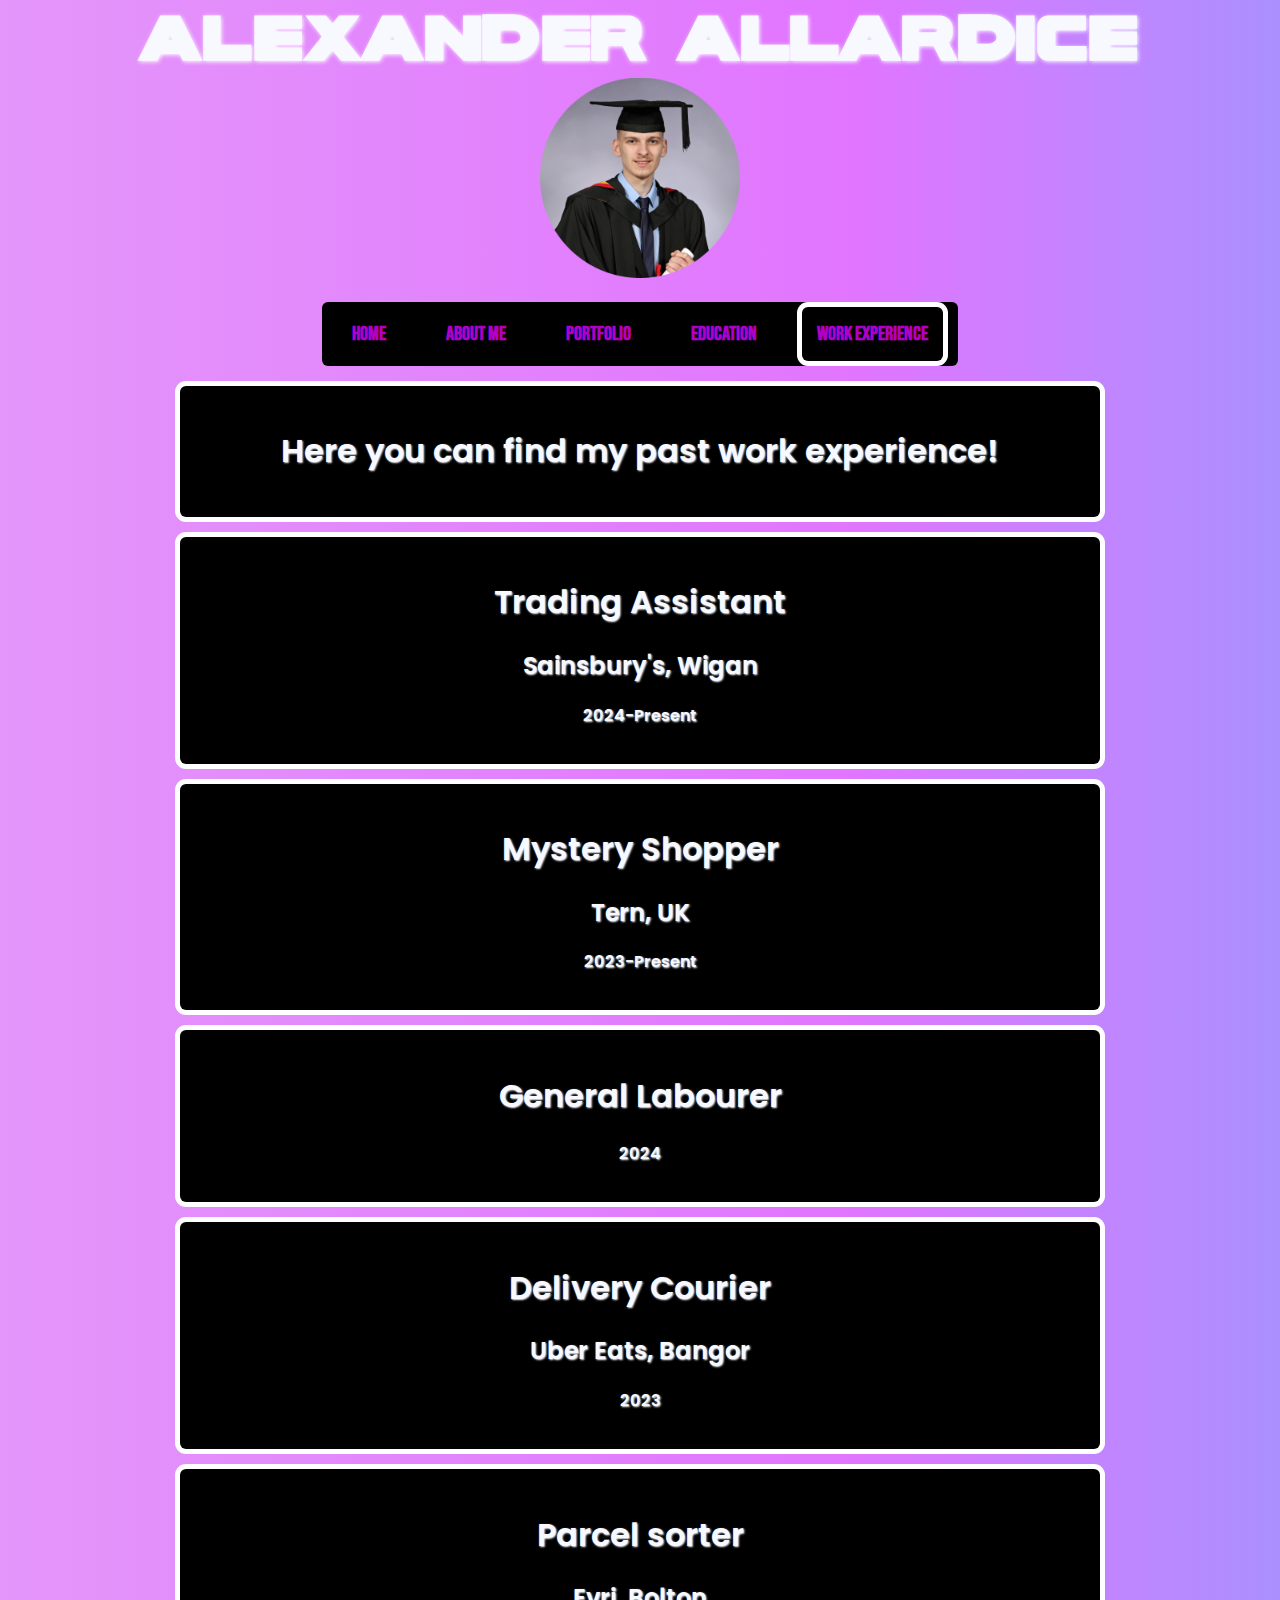
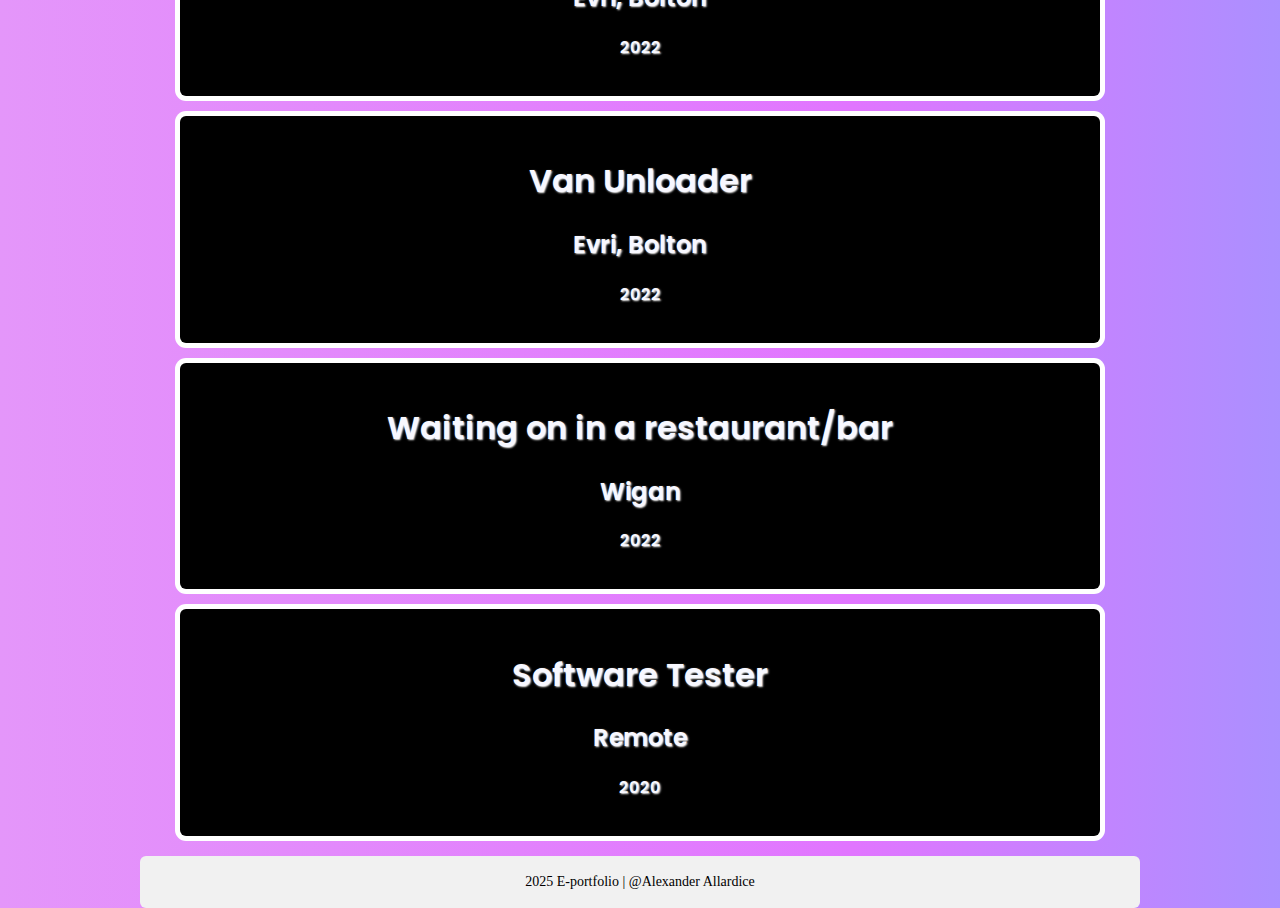
<file: WorkExperience.html>
<!DOCTYPE html>
<html lang="en">

<head>
    <meta charset="UTF-8">
    <title>Alexander Allardice Work Experience</title>
    <link rel="stylesheet" href="Stylesheet.css">
    <link rel="icon" href="Images/Icon/WebIcon.png">
</head>

<body>
<div class="container">
    <div class="header">
        <div class="name">ALEXANDER ALLARDICE</div>
        <div class="pic">
            <img src="Images/pfp.png">
        </div>
    </div>
    <nav class="navbar">
        <a href="index.html" class="navlink">Home</a>
        <a href="AboutMe.html" class="navlink">About Me</a>
        <a href="Portfolio.html" class="navlink">Portfolio</a>
        <a href="Education.html" class="navlink">Education</a>
        <a href="WorkExperience.html" class="navlink" style="border-radius: 6px; box-shadow: 0 0 0 5px white">Work Experience</a>
    </nav>

    <div class="pagecontent">
        <h1>Here you can find my past work experience!</h1>
    </div>

    <div class="pagecontent">
        <h1>Trading Assistant</h1>
        <h2>Sainsbury's, Wigan</h2>
        <p>2024-Present</p>
    </div>

    <div class="pagecontent">
        <h1>Mystery Shopper</h1>
        <h2>Tern, UK</h2>
        <p>2023-Present</p>
    </div>

    <div class="pagecontent">
        <h1>General Labourer</h1>
        <h2></h2>
        <p>2024</p>
    </div>

    <div class="pagecontent">
            <h1>Delivery Courier</h1>
            <h2>Uber Eats, Bangor</h2>
            <p>2023</p>
        </div>

    <div class="pagecontent">
            <h1>Parcel sorter</h1>
            <h2>Evri, Bolton</h2>
            <p>2022</p>
    </div>

    <div class="pagecontent">
        <h1>Van Unloader</h1>
        <h2>Evri, Bolton</h2>
        <p>2022</p>
    </div>

    <div class="pagecontent">
        <h1>Waiting on in a restaurant/bar</h1>
        <h2>Wigan</h2>
        <p>2022</p>
    </div>

    <div class="pagecontent">
        <h1>Software Tester</h1>
        <h2>Remote</h2>
        <p>2020</p>
    </div>

    <footer>
        <p>2025 E-portfolio | @Alexander Allardice</p>
    </footer>
</div>
</body>
</html>
</file>
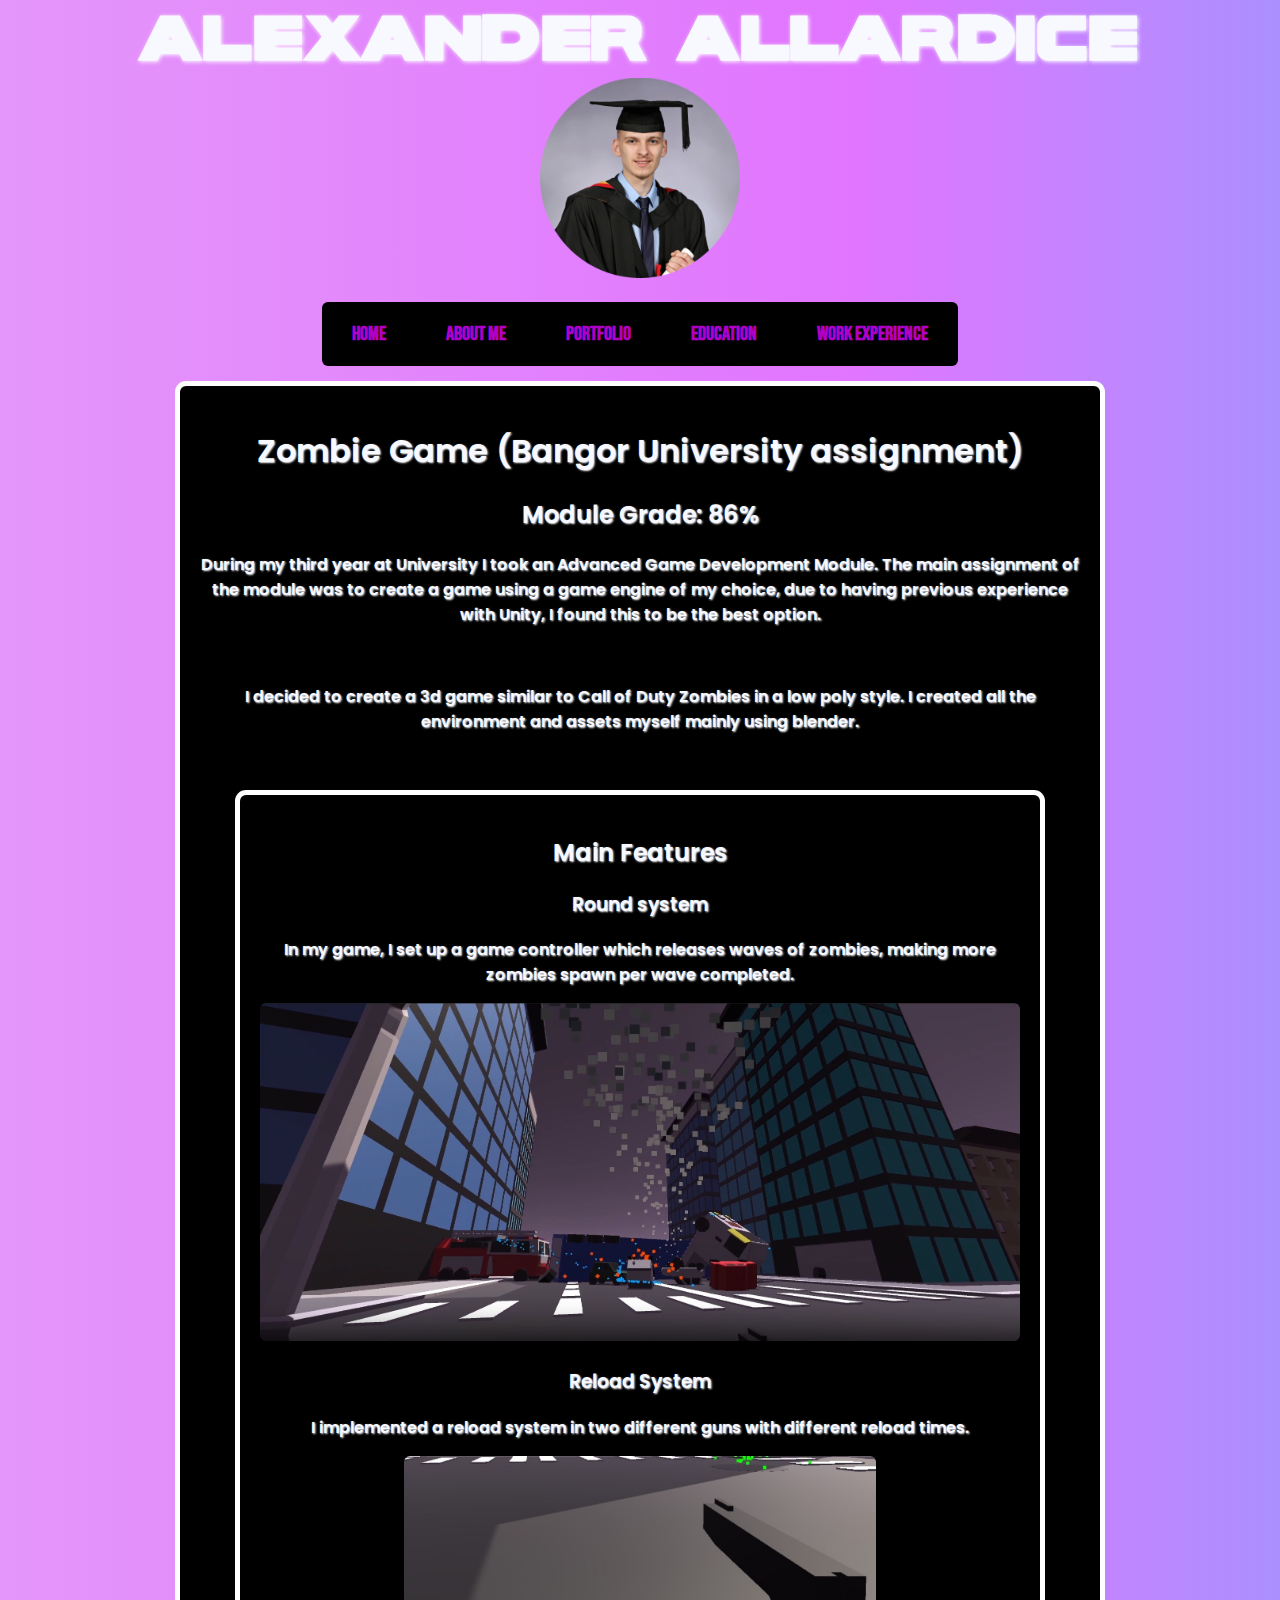
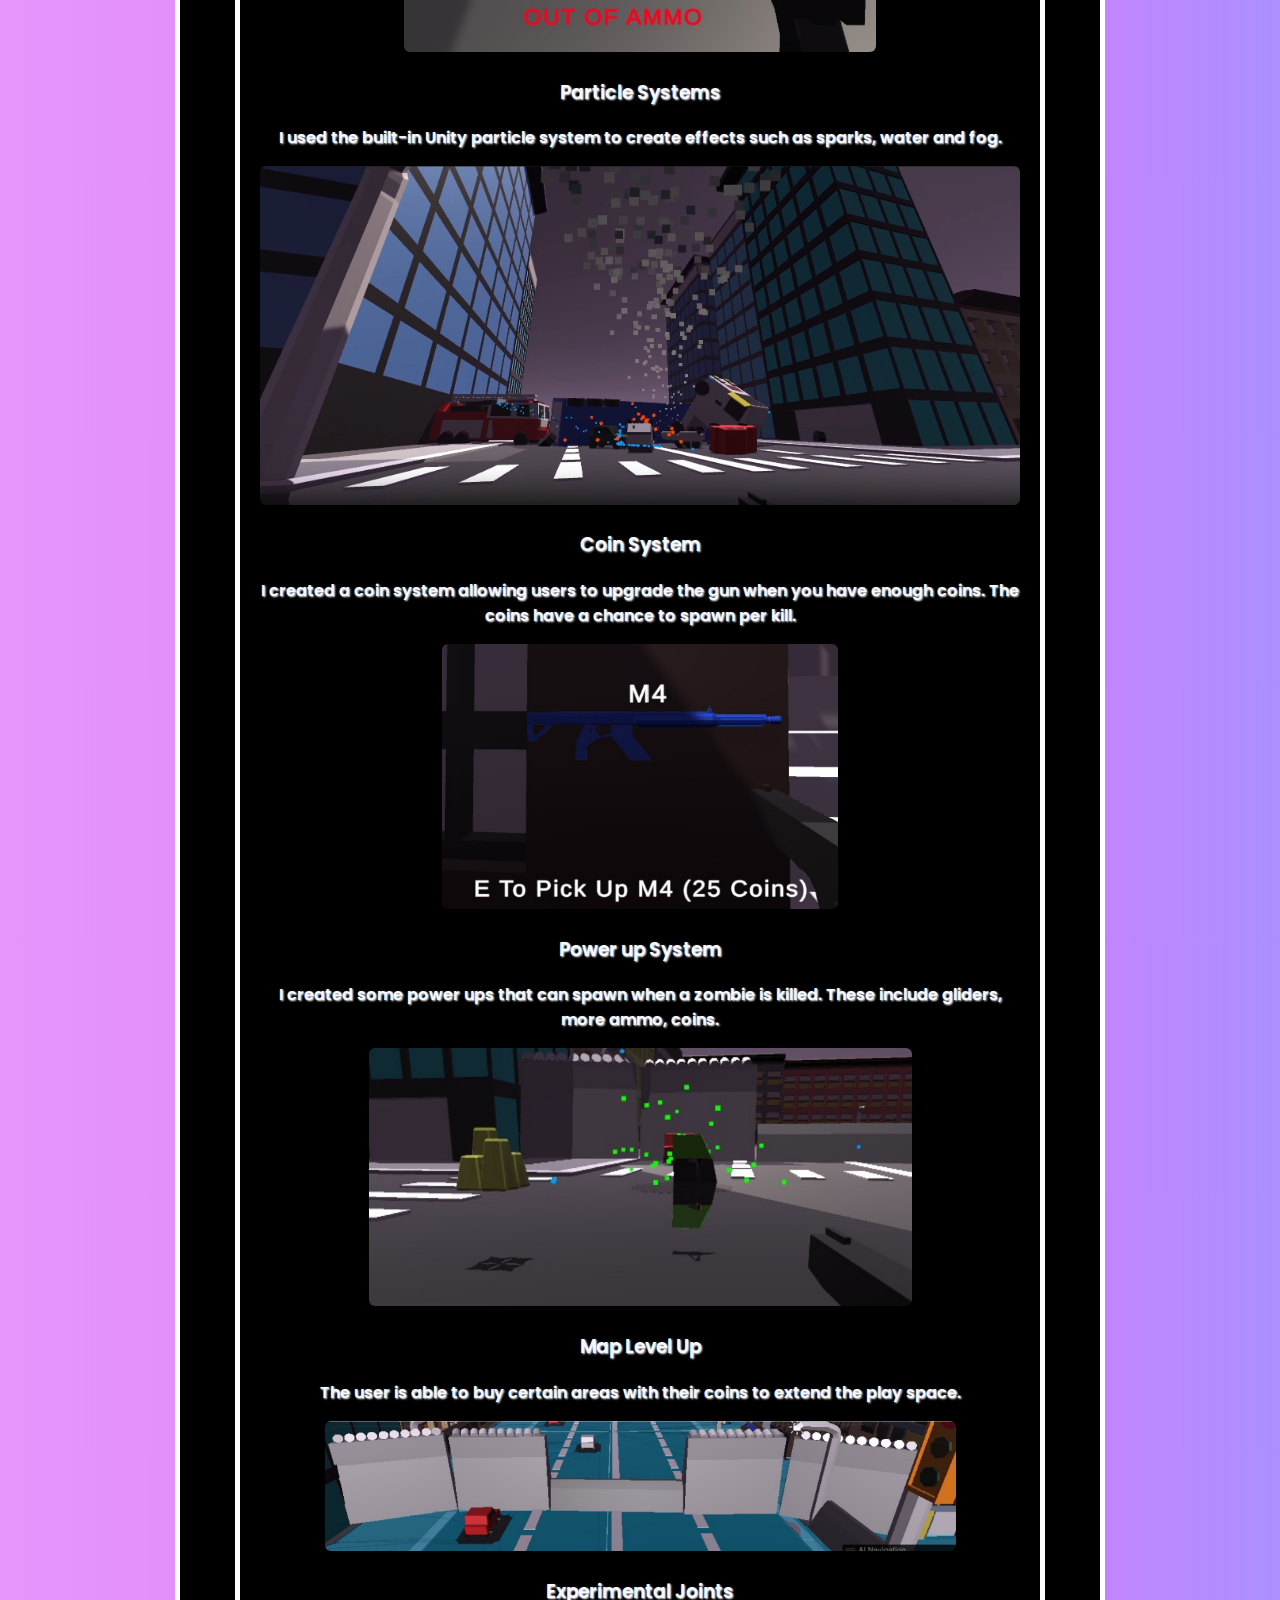
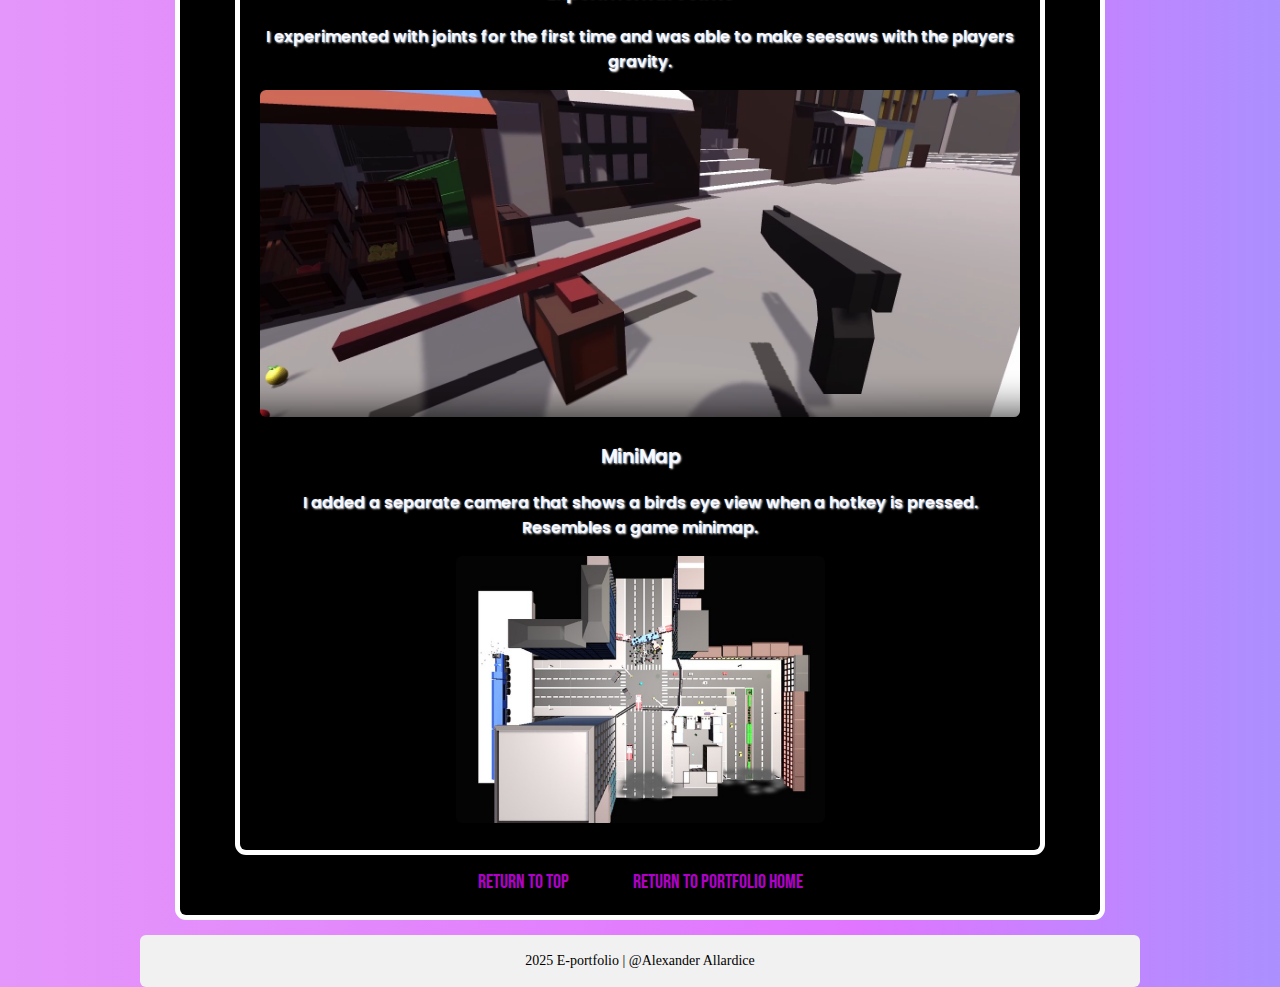
<file: ZombieGame.html>
<!DOCTYPE html>
<html lang="en">

<head>
    <meta charset="UTF-8">
    <title>Alexander Allardice Portfolio</title>
    <link rel="stylesheet" href="Stylesheet.css">
    <link rel="icon" href="Images/Icon/WebIcon.png">
</head>

<body>
<div class="container">
    <div class="header">
        <div class="name">ALEXANDER ALLARDICE</div>
        <div class="pic">
            <img src="Images/pfp.png">
        </div>
    </div>
    <nav class="navbar">
        <a href="index.html" class="navlink">Home</a>
        <a href="AboutMe.html" class="navlink">About Me</a>
        <a href="Portfolio.html" class="navlink">Portfolio</a>
        <a href="Education.html" class="navlink">Education</a>
        <a href="WorkExperience.html" class="navlink">Work Experience</a>
    </nav>

    <div class="pagecontent">
        <h1 id="ZombieGame">Zombie Game (Bangor University assignment)</h1>
        <h2>Module Grade: 86%</h2>
        <p>During my third year at University I took an Advanced Game Development Module.
            The main assignment of the module was to create a game using a game engine of my choice,
            due to having previous experience with Unity, I found this to be the best option.</p>
        <br>
        <p>I decided to create a 3d game similar to Call of Duty Zombies in a low poly style.
            I created all the environment and assets myself mainly using blender.</p>
        <br>
        <div class="pagecontent">
            <h2>Main Features</h2>
            <h3>Round system</h3>
            <p>In my game, I set up a game controller which releases waves of zombies, making more zombies spawn per wave completed.</p>

            <div class="ContentImages">
                <img src="Images/Games/ZombieGameParticles.png">
            </div>

            <h3>Reload System</h3>
            <p>I implemented a reload system in two different guns with different reload times.</p>

            <div class="ContentImages">
                <img src="Images/Games/ZombieGameReloadSystem.png">
            </div>

            <h3>Particle Systems</h3>
            <p>I used the built-in Unity particle system to create effects such as sparks, water and fog.</p>

            <div class="ContentImages">
                <img src="Images/Games/ZombieGameParticles.png">
            </div>

            <h3>Coin System</h3>
            <p>I created a coin system allowing users to upgrade the gun when you have enough coins. The coins have a chance to spawn per kill.</p>

            <div class="ContentImages">
                <img src="Images/Games/ZombieGameCoins.png">
            </div>

            <h3>Power up System</h3>
            <p>I created some power ups that can spawn when a zombie is killed. These include gliders, more ammo, coins.</p>

            <div class="ContentImages">
                <img src="Images/Games/ZombieGamePowerUps.png">
            </div>

            <h3>Map Level Up</h3>
            <p>The user is able to buy certain areas with their coins to extend the play space.</p>

            <div class="ContentImages">
                <img src="Images/Games/ZombieGameBarrier.png">
            </div>

            <h3>Experimental Joints</h3>
            <p>I experimented with joints for the first time and was able to make seesaws with the players gravity.</p>

            <div class="ContentImages">
                <img src="Images/Games/ZombieGameJoints.png">
            </div>

            <h3>MiniMap</h3>
            <p>I added a separate camera that shows a birds eye view when a hotkey is pressed. Resembles a game minimap.</p>

            <div class="ContentImages">
                <img src="Images/Games/ZombieGameMinimap.png">
            </div>


        </div>
        <a href="#Top" class="navlink" style="text-shadow: none">Return to top</a>
        <a href="Portfolio.html" class="navlink" style="text-shadow: none">Return to portfolio home</a>
    </div>

    <footer>
        <p>2025 E-portfolio | @Alexander Allardice</p>
    </footer>
</div>


</body>
</html>
</file>
<file: Stylesheet.css>
@font-face {
    font-family: 'Wild-world';
    src: url('Fonts/wild-world.otf') format('woff2'),
    url('Fonts/wild-world.otf') format('woff'),
    url('Fonts/wild-world.otf') format('truetype');
    font-weight: normal;
    font-style: normal;
}

@font-face {
    font-family: 'Poppins';
    src: url('Fonts/Poppins-SemiBold.ttf') format('woff2'),
    url('Fonts/Poppins-SemiBold.ttf') format('woff'),
    url('Fonts/Poppins-SemiBold.ttf') format('truetype');
}

@font-face {
    font-family: 'BebasNeue';
    src: url('Fonts/BebasNeue-Regular.ttf') format('woff2'),
    url('Fonts/BebasNeue-Regular.ttf') format('woff'),
    url('Fonts/BebasNeue-Regular.ttf') format('truetype');
}

body {
    margin: 0;
    padding: 0;
    background-color: #29292b;
    color: ghostwhite;
    width: 100%;
    height: 100%;
    justify-content: center;
    background: linear-gradient(270deg, blue, #75aaff, #e175ff, #e496fa);
    background-size: 200% 200%;
    animation: movingBackground 25s ease infinite;
}

@keyframes movingBackground {
    0% {
        background-position: 0% 50%;
    }
    50% {
        background-position: 100% 50%;
    }
    100% {
        background-position: 0% 50%;
    }
}


.name {
    font-family: Wild-world;
    font-size: 50px;
    font-weight: bold;
    text-shadow: 1px 1px 4px white;
    padding-bottom: 8px;
}

.header {
    display: flex;
    flex-direction: column;
    align-items: center;
    padding: 20px 0;
}

.pic img{
    width: 200px;
    height: 200px;
}

.container {
    max-width: 1000px;
    margin: 0 auto;
    text-align: center;
}

.navbar {
    display: inline-flex;
    justify-content: center;
    background-color: black;
    padding: 5px 0;
    font-weight: bold;
    text-decoration: none;
    border-radius: 6px;
}

.navlink {
    font-family: BebasNeue;
    color: #b000c7;
    margin: 0px 15px;
    font-size: 20px;
    padding: 15px;
    text-decoration: none;
}

.navlink:hover {
    border-radius: 6px;
    box-shadow: 0 0 0 5px #b000c7;
}

/*---PORTFOLIO GRID/GALLERY---*/
.Game-Grid-Container {
    display: grid;
    grid-template-columns: repeat(3, 1fr);
    gap: 15px;
}

.Game-Grid-Item {
    border-radius: 6px;
    overflow: hidden;
    text-decoration: none;
    transition: transform 0.2s;
}

.Game-Grid-Item img {
    width: 100%;
    height: 150px;
}

.Game-Grid-Item p {
    font-family: Poppins;
    background-color: black;
    color: white;
    font-weight: bolder;
}

.Game-Grid-Item:hover {
    transform: scale(1.06);
    box-shadow: 0 4px 10px rgba(0, 0, 0, 0.2);
}

/*---PORTFOLIO GRID/GALLERY---*/

.pagecontent {
    font-family: Poppins;
    background-color: black;
    box-shadow: 0 0 0 5px white;
    position: relative;
    padding: 20px;
    margin: 20px 40px;
    border-radius: 6px;
    text-shadow: 1px 1px 2px white;
}


.ContentImages img {
    width: auto;
    height: auto;
    border-radius: 6px;
    max-width: 100%;
}

.cvdownload {
    display: inline-block;
    padding: 12px 18px;
    margin-top: 18px;
    background-color: White;
    color: Black;
    font-size: 16px;
    text-align: center;
    text-decoration: none;
    border-radius: 8px;
    transition: background-color 0.5s ease;
}

.cvdownload:hover {
    background-color: #45a049;
}


footer {
    background-color: #f1f1f1;
    text-align: center;
    color: black;
    font-size: 14px;
    padding: 4px;
    border-radius: 6px;
}
</file>
